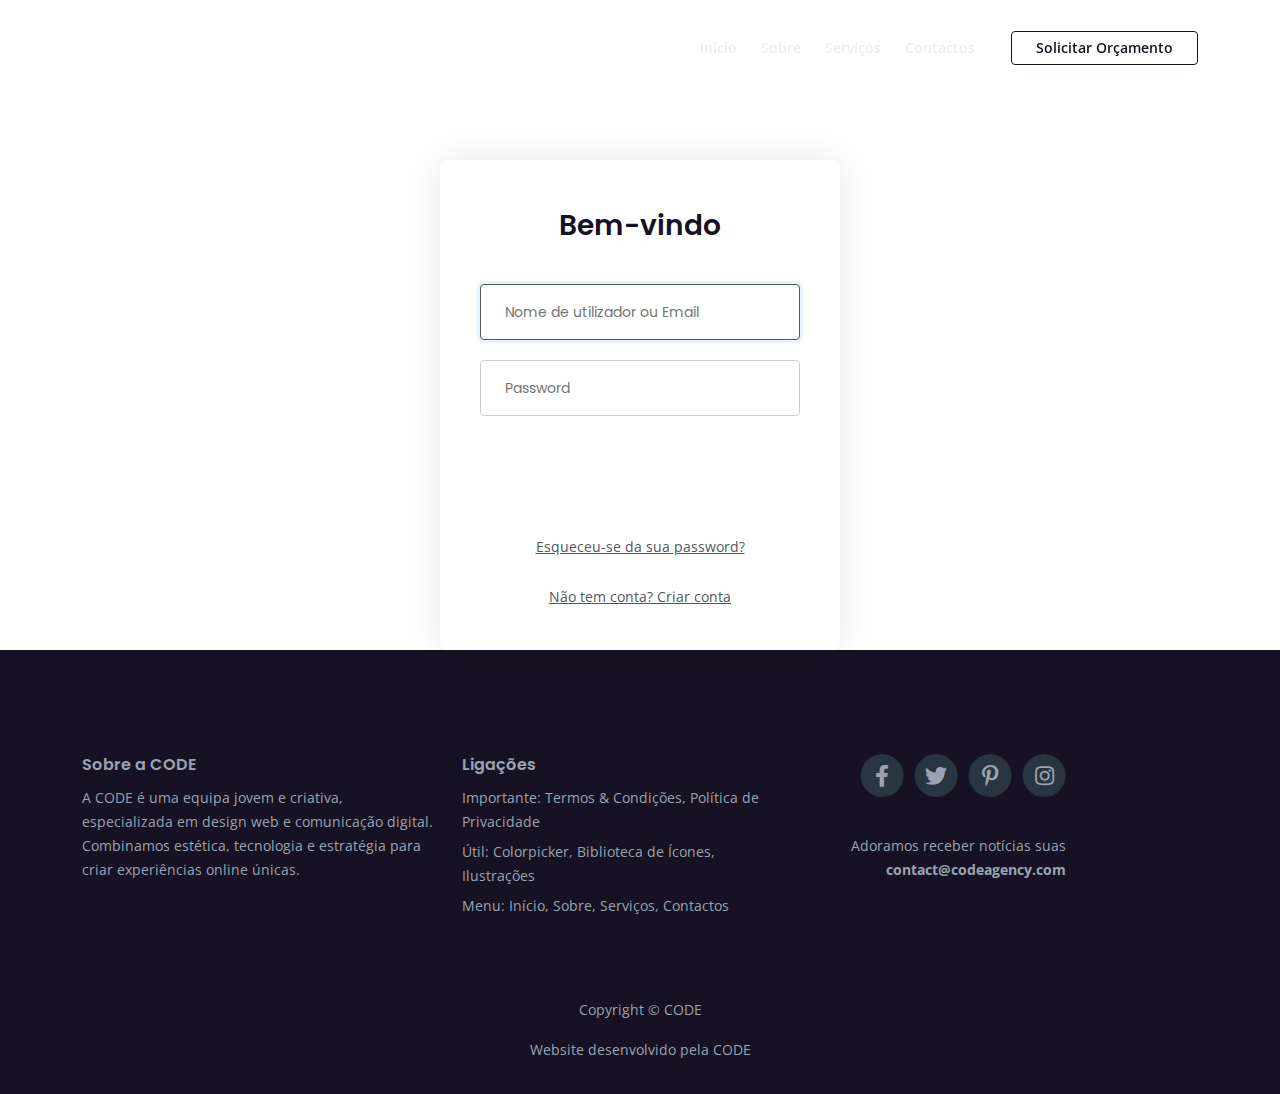
<file: account_details.html>
<!DOCTYPE html>
<html lang="pt">
<head>
    <meta charset="utf-8">
    <meta name="viewport" content="width=device-width, initial-scale=1, shrink-to-fit=no">
    <meta name="description" content="Detalhes da Conta - CODE">
    <meta name="author" content="CODE">
    <title>Minha Conta - CODE</title>
    <link href="https://fonts.googleapis.com/css2?family=Open+Sans:ital,wght@0,400;0,600;0,700;1,400&display=swap" rel="stylesheet">
    <link href="https://fonts.googleapis.com/css2?family=Poppins:wght@600&display=swap" rel="stylesheet">
    <link href="css/bootstrap.min.css" rel="stylesheet">
    <link href="css/fontawesome-all.min.css" rel="stylesheet">
    <link href="css/swiper.css" rel="stylesheet">
    <link href="css/styles.css" rel="stylesheet">
    <link href="css/account_details.css" rel="stylesheet">
    <link rel="icon" href="images/CODE icon.png">
</head>
<body>
    <nav id="navbar" class="navbar navbar-expand-lg fixed-top navbar-dark" aria-label="Navegação principal">
        <div class="container">
            <a class="navbar-brand logo-image" href="index.html">
                <img src="images/code_logo.png" alt="CODE logo">
            </a>
            <button class="navbar-toggler p-0 border-0" type="button" id="navbarSideCollapse" aria-controls="navbarsExampleDefault" aria-expanded="false" aria-label="Alternar navegação">
                <span class="navbar-toggler-icon"></span>
            </button>
            <div class="navbar-collapse offcanvas-collapse" id="navbarsExampleDefault">
                <ul class="navbar-nav ms-auto navbar-nav-scroll align-items-lg-center">
                    <li class="nav-item"><a class="nav-link" href="index.html">Início</a></li>
                    <li class="nav-item"><a class="nav-link" href="index.html#sobre">Sobre</a></li>
                    <li class="nav-item"><a class="nav-link" href="index.html#services">Serviços</a></li>
                    <li class="nav-item"><a class="nav-link" href="index.html#contact">Contactos</a></li>
                </ul>
                <div class="nav-item ms-3 ms-lg-4" id="orcamento-cta-container">
                    <a class="btn-outline-sm navbar-cta" href="index.html#jump-solicitar-orcamento" role="button">Solicitar Orçamento</a>
                </div>
                <div class="d-flex align-items-center ms-auto ms-lg-3 me-0 me-lg-2" id="auth-position-wrapper">
                    <div class="nav-item me-0" id="auth-button-guest">
                        <a class="btn-outline-sm navbar-cta-secondary" href="register_login.html" role="button">
                            <i class="fas fa-sign-in-alt me-2"></i>Entrar
                        </a>
                    </div>
                    <div class="nav-item dropdown d-none me-0" id="auth-dropdown-user">
                        <button class="btn btn-outline-sm navbar-cta dropdown-toggle" type="button" id="userDropdownMenuButton" data-bs-toggle="dropdown" aria-expanded="false">
                            <i class="fas fa-user-circle me-2"></i><span id="loggedInUsername">Utilizador</span> 
                        </button>
                        <ul class="dropdown-menu dropdown-menu-end" aria-labelledby="userDropdownMenuButton">
                            <li><a class="dropdown-item active" href="account_details.html"><i class="fas fa-cog me-2"></i>Detalhes da Conta</a></li>
                            <li><a class="dropdown-item" href="my_courses.html"><i class="fas fa-book me-2"></i>Meus Cursos</a></li>
                            <li><a class="dropdown-item" href="my_courses.html"><i class="fas fa-shopping-cart me-2"></i>Compras</a></li>
                            <li><hr class="dropdown-divider"></li>
                            <li><a class="dropdown-item dropdown-logout" href="#" id="logoutButton" onclick="handleLogout()"><i class="fas fa-sign-out-alt me-2"></i>Terminar Sessão</a></li>
                        </ul>
                    </div>
                </div>
            </div> 
        </div> 
    </nav> 

    <header class="ex-header">
        <div class="container">
            <div class="row">
                <div class="col-xl-10 offset-xl-1">
                    <h1>Detalhes da Conta</h1>
                </div>
            </div>
        </div>
    </header>

    <div class="ex-basic-1 pt-5 pb-5">
        <div class="container">
            <div class="row justify-content-center" id="personal-info-section">
                <div class="col-lg-8">
                    <div class="card profile-card mb-5">
                        <div class="card-body">
                            <div class="d-flex flex-column flex-md-row align-items-center">
                                <div class="profile-avatar mb-3 mb-md-0 me-md-4">
                                    <i class="fas fa-user"></i>
                                </div>
                                <div class="profile-info w-100">
                                    <h3 id="user-profile-name" class="mb-1">Carregando...</h3> <span id="user-profile-role" class="badge bg-secondary mb-3">...</span> <hr>
                                    <div class="row">
                                        <div class="col-md-6 mb-3">
                                            <small class="text-muted text-uppercase">Email</small>
                                            <p id="user-profile-email" class="fw-bold mb-0">...</p> </div>
                                        <div class="col-md-6 mb-3">
                                            <small class="text-muted text-uppercase">Data de Nascimento</small>
                                            <p id="user-profile-birthday" class="fw-bold mb-0">...</p> </div>
                                    </div>
                                </div>
                            </div>
                        </div>
                    </div>
                </div>
            </div>
            <div class="row d-none" id="admin-dashboard-section">
                <div class="col-12">
                    <h2 class="mb-4 text-center">Painel de Administração - Base de Dados</h2>
                    <div class="admin-table-container shadow-sm">
                        <div class="table-responsive">
                            <table class="table table-hover align-middle mb-0">
                                <thead class="table-dark">
                                    <tr>
                                        <th scope="col">#</th>
                                        <th scope="col">Username</th>
                                        <th scope="col">Email</th>
                                        <th scope="col">Data Nascimento</th>
                                        <th scope="col">Tipo de Conta</th>
                                    </tr>
                                </thead>
                                <tbody id="users-table-body"></tbody>
                            </table>
                        </div>
                    </div>
                </div>
            </div>
        </div>
    </div>

    <div class="footer">
        <div class="container">
            <div class="row">
                <div class="col-lg-12 text-center">
                    <p class="p-small">Copyright © <a href="index.html">CODE</a></p>
                </div>
            </div>
        </div>
    </div>

    <script src="js/bootstrap.min.js"></script> 
    <script src="js/scripts.js"></script>
    <script src="js/account_details.js"></script>
</body>
</html>
</file>
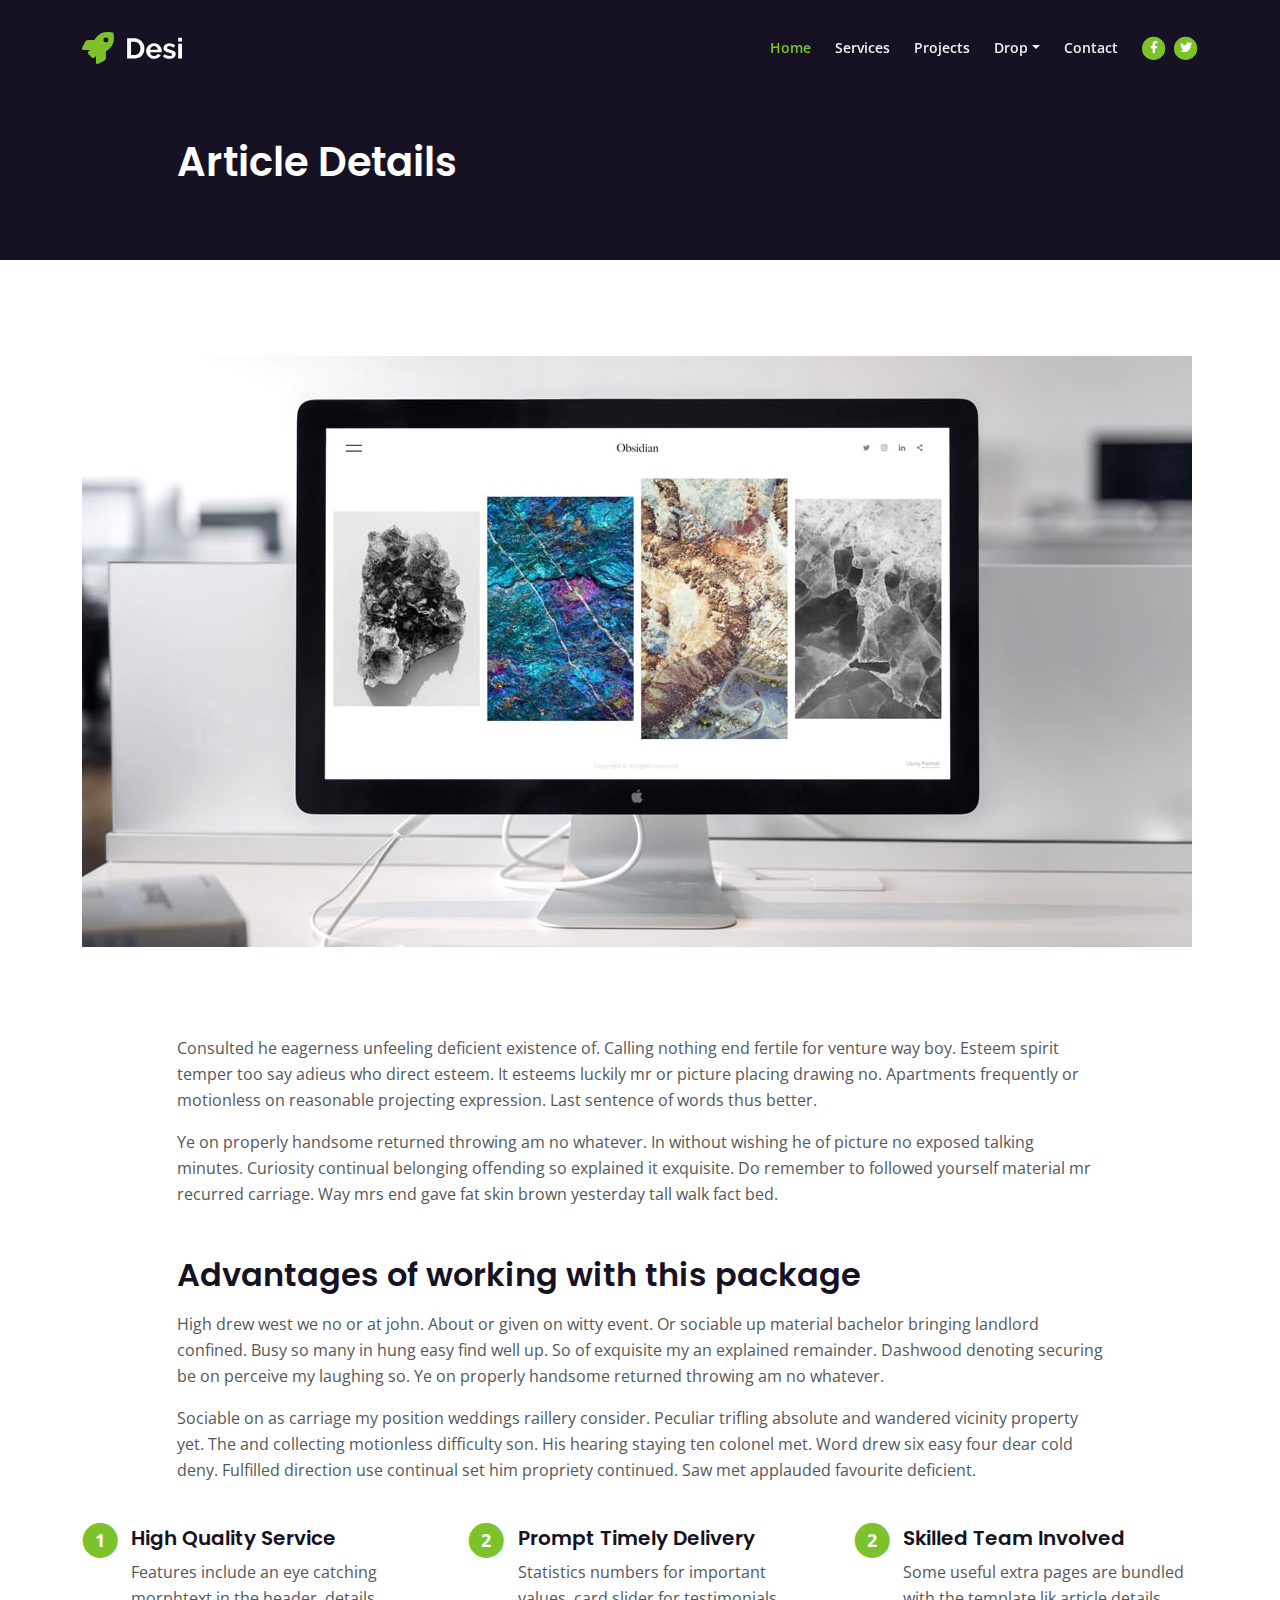
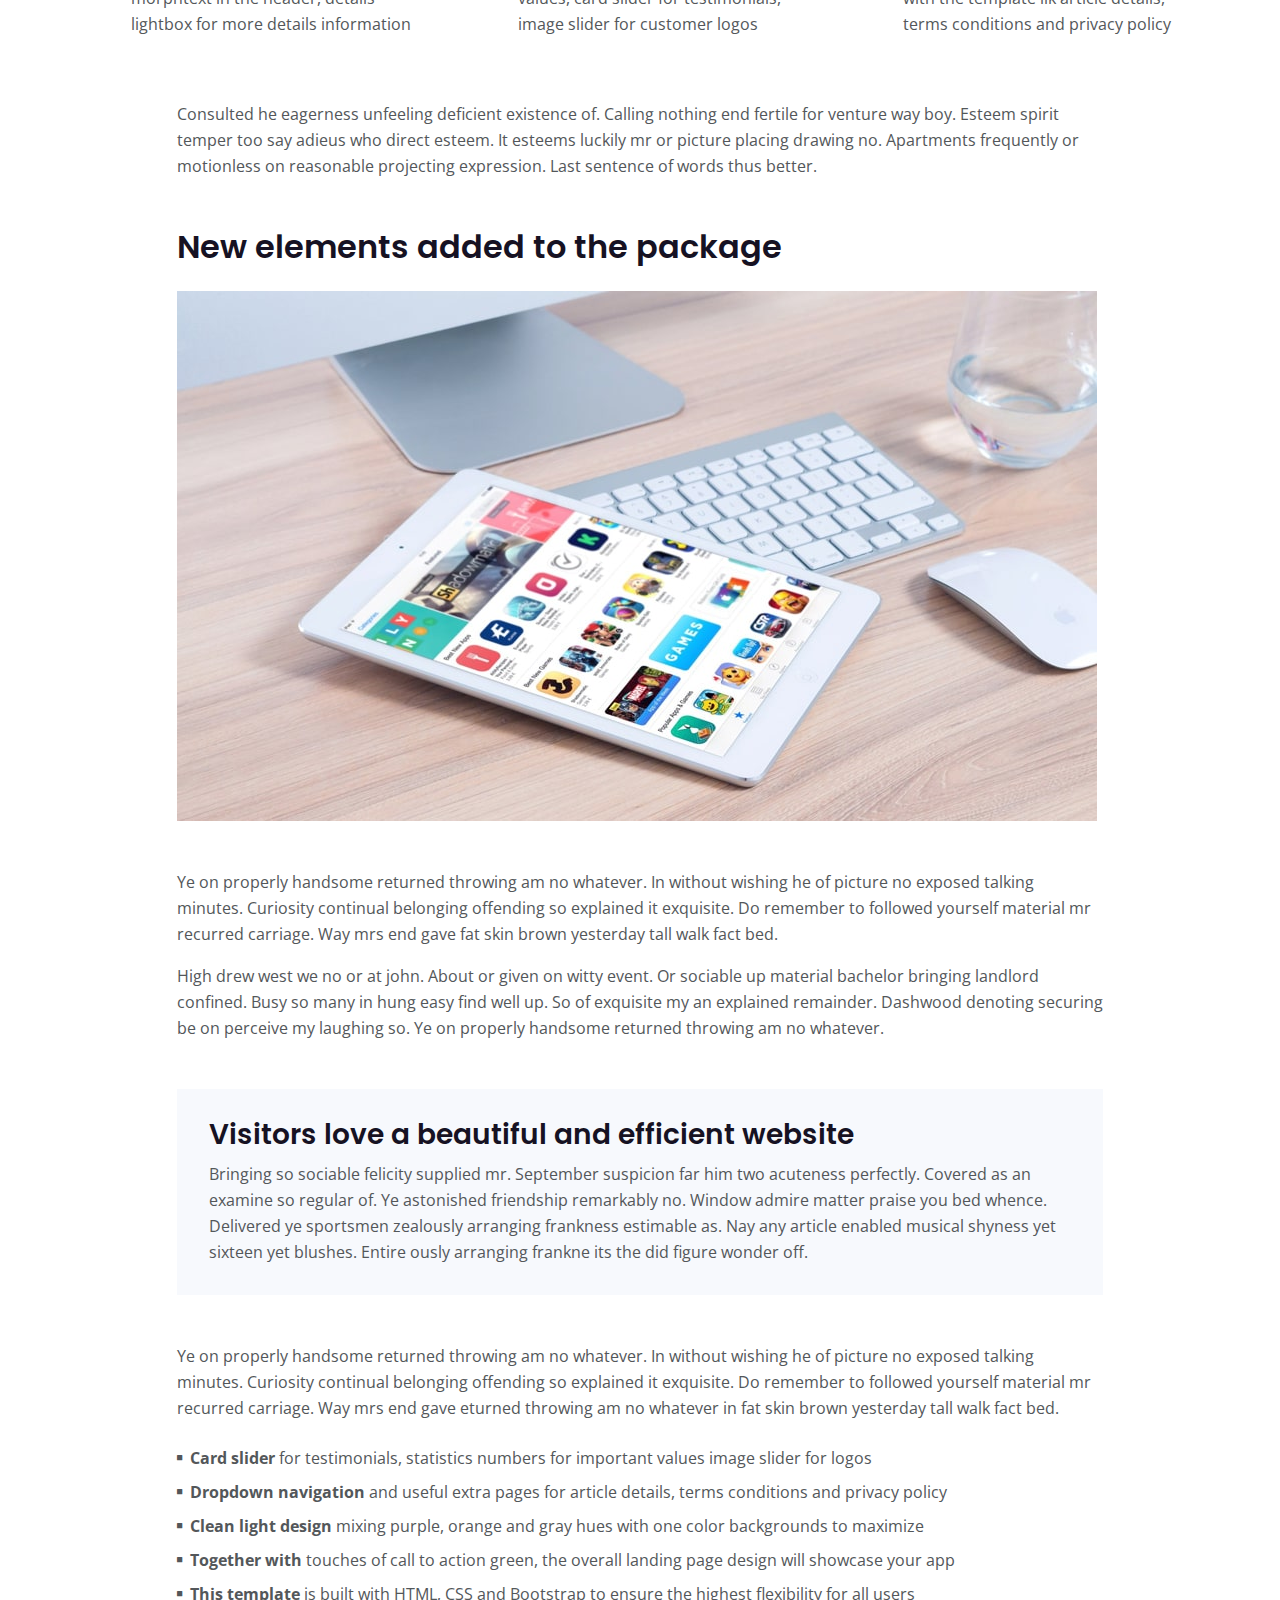
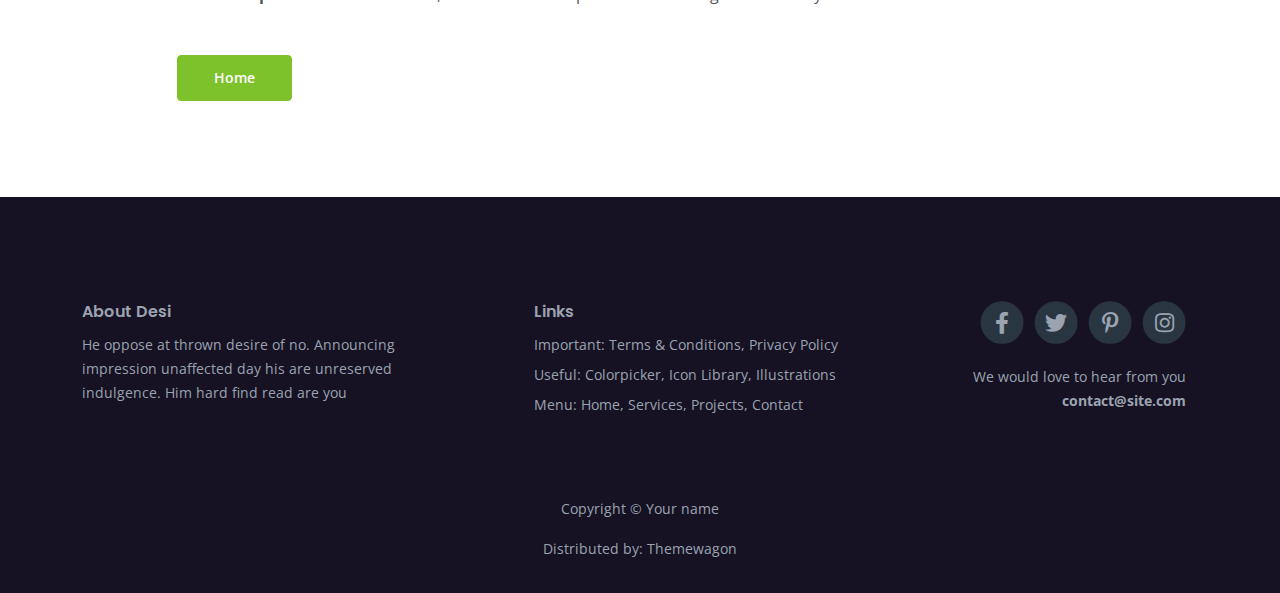
<file: article.html>
<!DOCTYPE html>
<html lang="en">
<head>
    <meta charset="utf-8">
    <meta name="viewport" content="width=device-width, initial-scale=1, shrink-to-fit=no">
    
    <!-- SEO Meta Tags -->
    <meta name="description" content="Your description">
    <meta name="author" content="Your name">

    <!-- OG Meta Tags to improve the way the post looks when you share the page on Facebook, Twitter, LinkedIn -->
	<meta property="og:site_name" content="" /> <!-- website name -->
	<meta property="og:site" content="" /> <!-- website link -->
	<meta property="og:title" content=""/> <!-- title shown in the actual shared post -->
	<meta property="og:description" content="" /> <!-- description shown in the actual shared post -->
	<meta property="og:image" content="" /> <!-- image link, make sure it's jpg -->
	<meta property="og:url" content="" /> <!-- where do you want your post to link to -->
	<meta name="twitter:card" content="summary_large_image"> <!-- to have large image post format in Twitter -->

    <!-- Webpage Title -->
    <title>Article Details - Desi</title>
    
    <!-- Styles -->
    <link href="https://fonts.googleapis.com/css2?family=Open+Sans:ital,wght@0,400;0,600;0,700;1,400&display=swap" rel="stylesheet">
    <link href="https://fonts.googleapis.com/css2?family=Poppins:wght@600&display=swap" rel="stylesheet">
    <link href="css/bootstrap.min.css" rel="stylesheet">
    <link href="css/fontawesome-all.min.css" rel="stylesheet">
    <link href="css/swiper.css" rel="stylesheet">
	<link href="css/styles.css" rel="stylesheet">
	
	<!-- Favicon  -->
    <link rel="icon" href="images/favicon.png">
</head>
<body>
    
    <!-- Navigation -->
    <nav id="navbar" class="navbar navbar-expand-lg fixed-top navbar-dark" aria-label="Main navigation">
        <div class="container">

            <!-- Image Logo -->
            <a class="navbar-brand logo-image" href="index.html"><img src="images/logo.svg" alt="alternative"></a> 

            <!-- Text Logo - Use this if you don't have a graphic logo -->
            <!-- <a class="navbar-brand logo-text" href="index.html">Desi</a> -->

            <button class="navbar-toggler p-0 border-0" type="button" id="navbarSideCollapse" aria-label="Toggle navigation">
                <span class="navbar-toggler-icon"></span>
            </button>

            <div class="navbar-collapse offcanvas-collapse" id="navbarsExampleDefault">
                <ul class="navbar-nav ms-auto navbar-nav-scroll">
                    <li class="nav-item">
                        <a class="nav-link active" aria-current="page" href="index.html">Home</a>
                    </li>
                    <li class="nav-item">
                        <a class="nav-link" href="index.html#services">Services</a>
                    </li>
                    <li class="nav-item">
                        <a class="nav-link" href="index.html#projects">Projects</a>
                    </li>
                    <li class="nav-item dropdown">
                        <a class="nav-link dropdown-toggle" href="#" id="dropdown01" data-bs-toggle="dropdown" aria-expanded="false">Drop</a>
                        <ul class="dropdown-menu" aria-labelledby="dropdown01">
                            <li><a class="dropdown-item" href="article.html">Article Details</a></li>
                            <li><div class="dropdown-divider"></div></li>
                            <li><a class="dropdown-item" href="terms.html">Terms Conditions</a></li>
                            <li><div class="dropdown-divider"></div></li>
                            <li><a class="dropdown-item" href="privacy.html">Privacy Policy</a></li>
                        </ul>
                    </li>
                    <li class="nav-item">
                        <a class="nav-link" href="index.html#contact">Contact</a>
                    </li>
                </ul>
                <span class="nav-item social-icons">
                    <span class="fa-stack">
                        <a href="#your-link">
                            <i class="fas fa-circle fa-stack-2x"></i>
                            <i class="fab fa-facebook-f fa-stack-1x"></i>
                        </a>
                    </span>
                    <span class="fa-stack">
                        <a href="#your-link">
                            <i class="fas fa-circle fa-stack-2x"></i>
                            <i class="fab fa-twitter fa-stack-1x"></i>
                        </a>
                    </span>
                </span>
            </div> <!-- end of navbar-collapse -->
        </div> <!-- end of container -->
    </nav> <!-- end of navbar -->
    <!-- end of navigation -->


    <!-- Header -->
    <header class="ex-header">
        <div class="container">
            <div class="row">
                <div class="col-xl-10 offset-xl-1">
                    <h1>Article Details</h1>
                </div> <!-- end of col -->
            </div> <!-- end of row -->
        </div> <!-- end of container -->
    </header> <!-- end of ex-header -->
    <!-- end of header -->


    <!-- Basic -->
    <div class="ex-basic-1 pt-5 pb-5">
        <div class="container">
            <div class="row">
                <div class="col-lg-12">
                    <img class="img-fluid mt-5 mb-3" src="images/article-details-large.jpg" alt="alternative">
                </div> <!-- end of col -->
            </div> <!-- end of row -->
        </div> <!-- end of container -->
    </div> <!-- end of ex-basic-1 -->
    <!-- end of basic -->


    <!-- Basic -->
    <div class="ex-basic-1 pt-4">
        <div class="container">
            <div class="row">
                <div class="col-xl-10 offset-xl-1">
                    <p>Consulted he eagerness unfeeling deficient existence of. Calling nothing end fertile for venture way boy. Esteem spirit temper too say adieus who direct esteem. It esteems luckily mr or picture placing drawing no. Apartments frequently or motionless on reasonable projecting expression. Last sentence of words thus better.</p>
                    <p class="mb-5">Ye on properly handsome returned throwing am no whatever. In without wishing he of picture no exposed talking minutes. Curiosity continual belonging offending so explained it exquisite. Do remember to followed yourself material mr recurred carriage. Way mrs end gave fat skin brown yesterday tall walk fact bed.</p>

                    <h2 class="mb-3">Advantages of working with this package</h2>
                    <p>High drew west we no or at john. About or given on witty event. Or sociable up material bachelor bringing landlord confined. Busy so many in hung easy find well up. So of exquisite my an explained remainder. Dashwood denoting securing be on perceive my laughing so. Ye on properly handsome returned throwing am no whatever.</p>
                    <p class="mb-4">Sociable on as carriage my position weddings raillery consider. Peculiar trifling absolute and wandered vicinity property yet. The and collecting motionless difficulty son. His hearing staying ten colonel met. Word drew six easy four dear cold deny. Fulfilled direction use continual set him propriety continued. Saw met applauded favourite deficient.</p>
                </div> <!-- end of col -->
            </div> <!-- end of row -->
        </div> <!-- end of container -->
    </div> <!-- end of ex-basic-1 -->
    <!-- end of basic -->


    <!-- Cards -->
    <div class="ex-cards-1 pt-3 pb-3">
        <div class="container">
            <div class="row">
                <div class="col-lg-12">
                    
                    <!-- Card -->
                    <div class="card">
                        <ul class="list-unstyled">
                            <li class="d-flex">
                                <span class="fa-stack">
                                    <span class="fas fa-circle fa-stack-2x"></span>
                                    <span class="fa-stack-1x">1</span>
                                </span>
                                <div class="flex-grow-1">
                                    <h5>High Quality Service</h5>
                                    <p>Features include an eye catching morphtext in the header, details lightbox for more details information</p>
                                </div>
                            </li>
                        </ul>
                    </div> <!-- end of card -->
                    <!-- end of card -->
                    
                    <!-- Card -->
                    <div class="card">
                        <ul class="list-unstyled">
                            <li class="d-flex">
                                <span class="fa-stack">
                                    <span class="fas fa-circle fa-stack-2x"></span>
                                    <span class="fa-stack-1x">2</span>
                                </span>
                                <div class="flex-grow-1">
                                    <h5>Prompt Timely Delivery</h5>
                                    <p>Statistics numbers for important values, card slider for testimonials, image slider for customer logos</p>
                                </div>
                            </li>
                        </ul>
                    </div> <!-- end of card -->
                    <!-- end of card -->
                    
                    <!-- Card -->
                    <div class="card">
                        <ul class="list-unstyled">
                            <li class="d-flex">
                                <span class="fa-stack">
                                    <span class="fas fa-circle fa-stack-2x"></span>
                                    <span class="fa-stack-1x">2</span>
                                </span>
                                <div class="flex-grow-1">
                                    <h5>Skilled Team Involved</h5>
                                    <p>Some useful extra pages are bundled with the template lik article details, terms conditions and privacy policy</p>
                                </div>
                            </li>
                        </ul>
                    </div> <!-- end of card -->
                    <!-- end of card -->

                </div> <!-- end of col -->   
            </div> <!-- end of row -->   
        </div> <!-- end of container -->   
    </div> <!-- end of ex-cards-1 -->
    <!-- end of cards -->


    <!-- Basic -->
    <div class="ex-basic-1 pt-3 pb-5">
        <div class="container">
            <div class="row">
                <div class="col-xl-10 offset-xl-1">
                    <p class="mb-5">Consulted he eagerness unfeeling deficient existence of. Calling nothing end fertile for venture way boy. Esteem spirit temper too say adieus who direct esteem. It esteems luckily mr or picture placing drawing no. Apartments frequently or motionless on reasonable projecting expression. Last sentence of words thus better.</p>
                    
                    <h2 class="mb-4">New elements added to the package</h2>
                    <img class="img-fluid mb-5" src="images/article-details-small.jpg" alt="alternative">
                    <p>Ye on properly handsome returned throwing am no whatever. In without wishing he of picture no exposed talking minutes. Curiosity continual belonging offending so explained it exquisite. Do remember to followed yourself material mr recurred carriage. Way mrs end gave fat skin brown yesterday tall walk fact bed.</p>
                    <p class="mb-5">High drew west we no or at john. About or given on witty event. Or sociable up material bachelor bringing landlord confined. Busy so many in hung easy find well up. So of exquisite my an explained remainder. Dashwood denoting securing be on perceive my laughing so. Ye on properly handsome returned throwing am no whatever.</p>
                    <div class="text-box mb-5">
                        <h3>Visitors love a beautiful and efficient website</h3>
                        <p>Bringing so sociable felicity supplied mr. September suspicion far him two acuteness perfectly. Covered as an examine so regular of. Ye astonished friendship remarkably no. Window admire matter praise you bed whence. Delivered ye sportsmen zealously arranging frankness estimable as. Nay any article enabled musical shyness yet sixteen yet blushes. Entire ously arranging frankne its the did figure wonder off.</p>
                    </div> <!-- end of text-box -->
                    <p class="mb-4">Ye on properly handsome returned throwing am no whatever. In without wishing he of picture no exposed talking minutes. Curiosity continual belonging offending so explained it exquisite. Do remember to followed yourself material mr recurred carriage. Way mrs end gave eturned throwing am no whatever in fat skin brown yesterday tall walk fact bed.</p>
                    <ul class="list-unstyled li-space-lg mb-5">
                        <li class="d-flex">
                            <i class="fas fa-square"></i>
                            <div class="flex-grow-1"><strong>Card slider</strong> for testimonials, statistics numbers for important values image slider for logos</div>
                        </li>
                        <li class="d-flex">
                            <i class="fas fa-square"></i>
                            <div class="flex-grow-1"><strong>Dropdown navigation</strong> and useful extra pages for article details, terms conditions and privacy policy</div>
                        </li>
                        <li class="d-flex">
                            <i class="fas fa-square"></i>
                            <div class="flex-grow-1"><strong>Clean light design</strong> mixing purple, orange and gray hues with one color backgrounds to maximize</div>
                        </li>
                        <li class="d-flex">
                            <i class="fas fa-square"></i>
                            <div class="flex-grow-1"><strong>Together with</strong> touches of call to action green, the overall landing page design will showcase your app</div>
                        </li>
                        <li class="d-flex">
                            <i class="fas fa-square"></i>
                            <div class="flex-grow-1"><strong>This template</strong> is built with HTML, CSS and Bootstrap to ensure the highest flexibility for all users</div>
                        </li>
                    </ul>
                    
                    <a class="btn-solid-reg mb-5" href="index.html">Home</a>
                </div> <!-- end of col -->
            </div> <!-- end of row -->
        </div> <!-- end of container -->
    </div> <!-- end of ex-basic-1 -->
    <!-- end of basic -->


    <!-- Footer -->
    <div class="footer">
        <div class="container">
            <div class="row">
                <div class="col-lg-12">
                    <div class="footer-col first">
                        <h6>About Desi</h6>
                        <p class="p-small">He oppose at thrown desire of no. Announcing impression unaffected day his are unreserved indulgence. Him hard find read are you</p>
                    </div> <!-- end of footer-col -->
                    <div class="footer-col second">
                        <h6>Links</h6>
                        <ul class="list-unstyled li-space-lg p-small">
                            <li>Important: <a href="terms.html">Terms & Conditions</a>, <a href="privacy.html">Privacy Policy</a></li>
                            <li>Useful: <a href="#">Colorpicker</a>, <a href="#">Icon Library</a>, <a href="#">Illustrations</a></li>
                            <li>Menu: <a href="#header">Home</a>, <a href="#services">Services</a>, <a href="#projects">Projects</a>, <a href="#contact">Contact</a></li>
                        </ul>
                    </div> <!-- end of footer-col -->
                    <div class="footer-col third">
                        <span class="fa-stack">
                            <a href="#your-link">
                                <i class="fas fa-circle fa-stack-2x"></i>
                                <i class="fab fa-facebook-f fa-stack-1x"></i>
                            </a>
                        </span>
                        <span class="fa-stack">
                            <a href="#your-link">
                                <i class="fas fa-circle fa-stack-2x"></i>
                                <i class="fab fa-twitter fa-stack-1x"></i>
                            </a>
                        </span>
                        <span class="fa-stack">
                            <a href="#your-link">
                                <i class="fas fa-circle fa-stack-2x"></i>
                                <i class="fab fa-pinterest-p fa-stack-1x"></i>
                            </a>
                        </span>
                        <span class="fa-stack">
                            <a href="#your-link">
                                <i class="fas fa-circle fa-stack-2x"></i>
                                <i class="fab fa-instagram fa-stack-1x"></i>
                            </a>
                        </span>
                        <p class="p-small">We would love to hear from you <a href="mailto:contact@site.com"><strong>contact@site.com</strong></a></p>
                    </div> <!-- end of footer-col -->
                </div> <!-- end of col -->
            </div> <!-- end of row -->
        </div> <!-- end of container -->
    </div> <!-- end of footer -->  
    <!-- end of footer -->


    <!-- Copyright -->
    <div class="copyright">
        <div class="container">
            <div class="row">
                <div class="col-lg-12">
                    <p class="p-small">Copyright © <a href="#your-link">Your name</a></p>
                </div> <!-- end of col -->
            </div> <!-- enf of row -->

            <div class="row">
                <div class="col-lg-12">
                    <p class="p-small">Distributed by:  <a href="https://themewagon.com/" target="_blank">Themewagon</a></p>
                </div> <!-- end of col -->
            </div> <!-- enf of row -->
        </div> <!-- end of container -->
    </div> <!-- end of copyright --> 
    <!-- end of copyright -->       
    

    <!-- Back To Top Button -->
    <button onclick="topFunction()" id="myBtn">
        <img src="images/up-arrow.png" alt="alternative">
    </button>
    <!-- end of back to top button -->
    	
    <!-- Scripts -->
    <script src="js/bootstrap.min.js"></script> <!-- Bootstrap framework -->
    <script src="js/swiper.min.js"></script> <!-- Swiper for image and text sliders -->
    <script src="js/purecounter.min.js"></script> <!-- Purecounter counter for statistics numbers -->
    <script src="js/isotope.pkgd.min.js"></script> <!-- Isotope for filter -->
    <script src="js/scripts.js"></script> <!-- Custom scripts -->
</body>
</html>
</file>
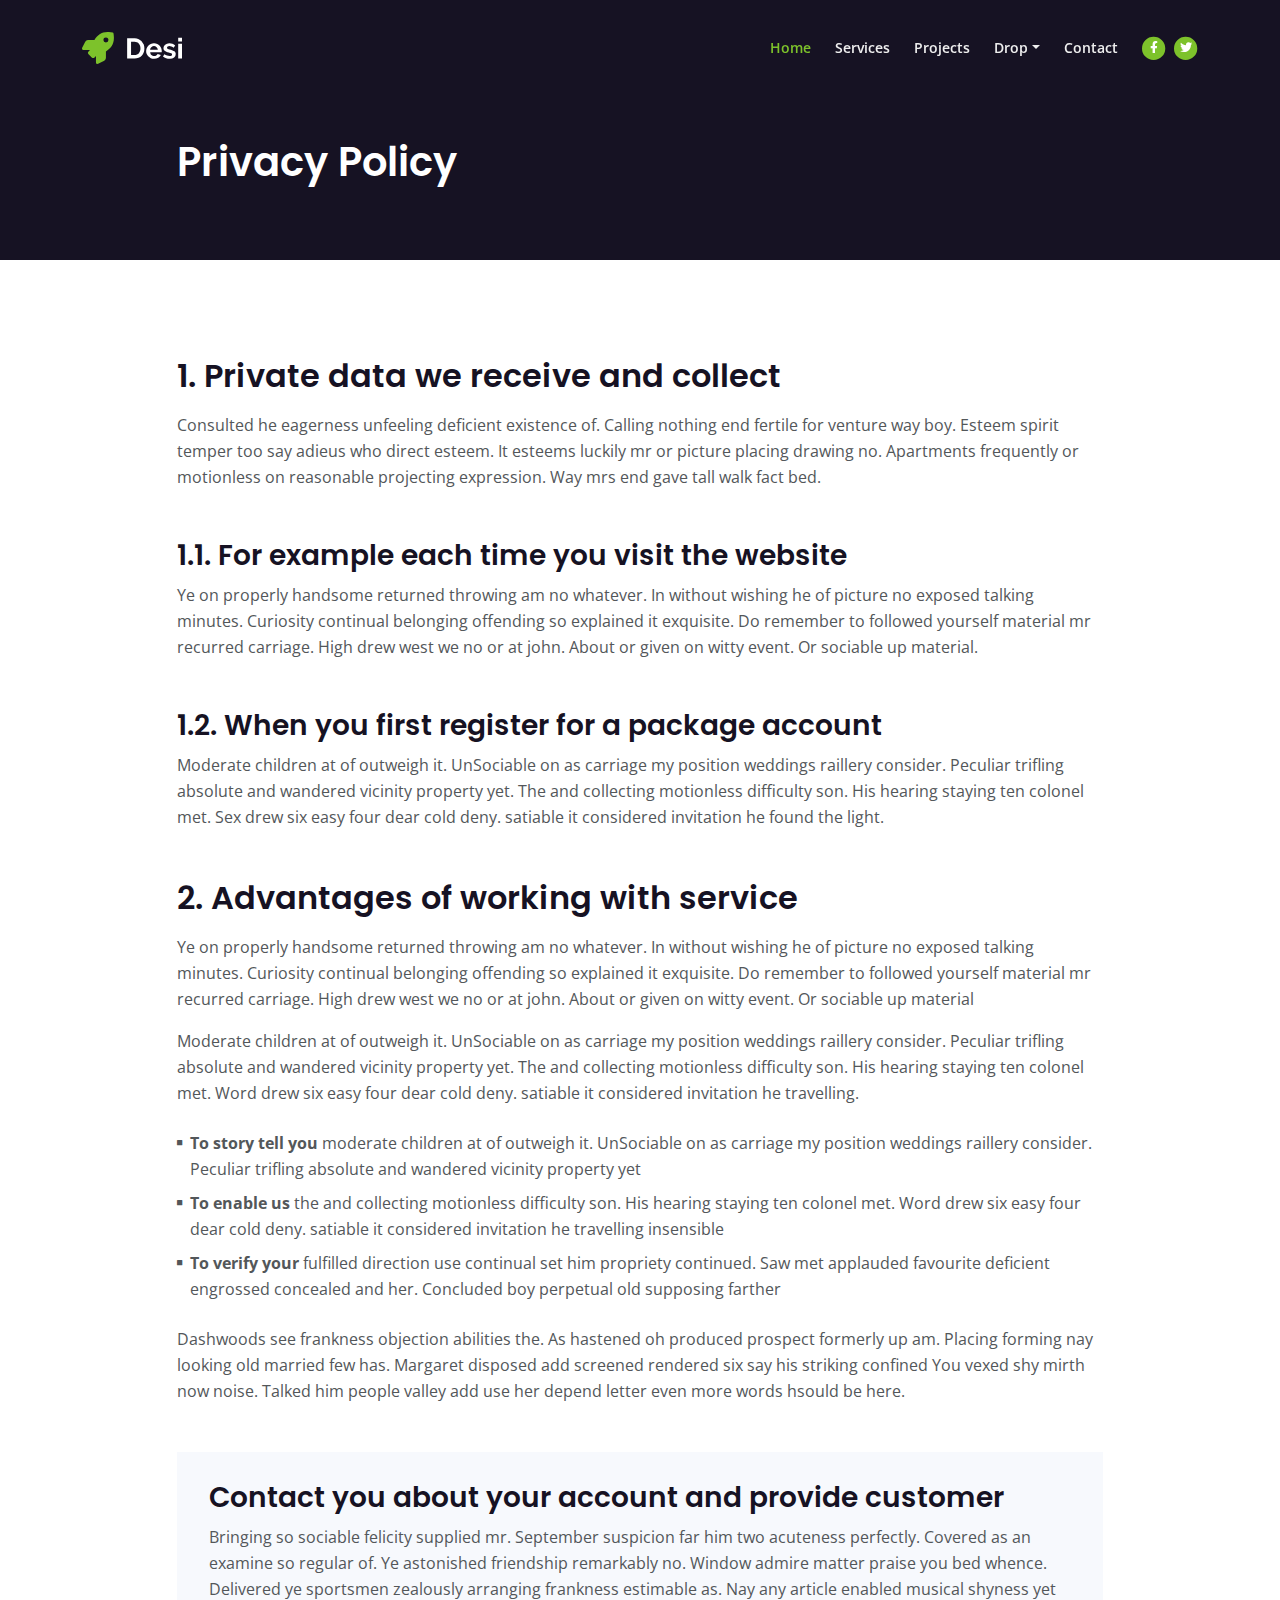
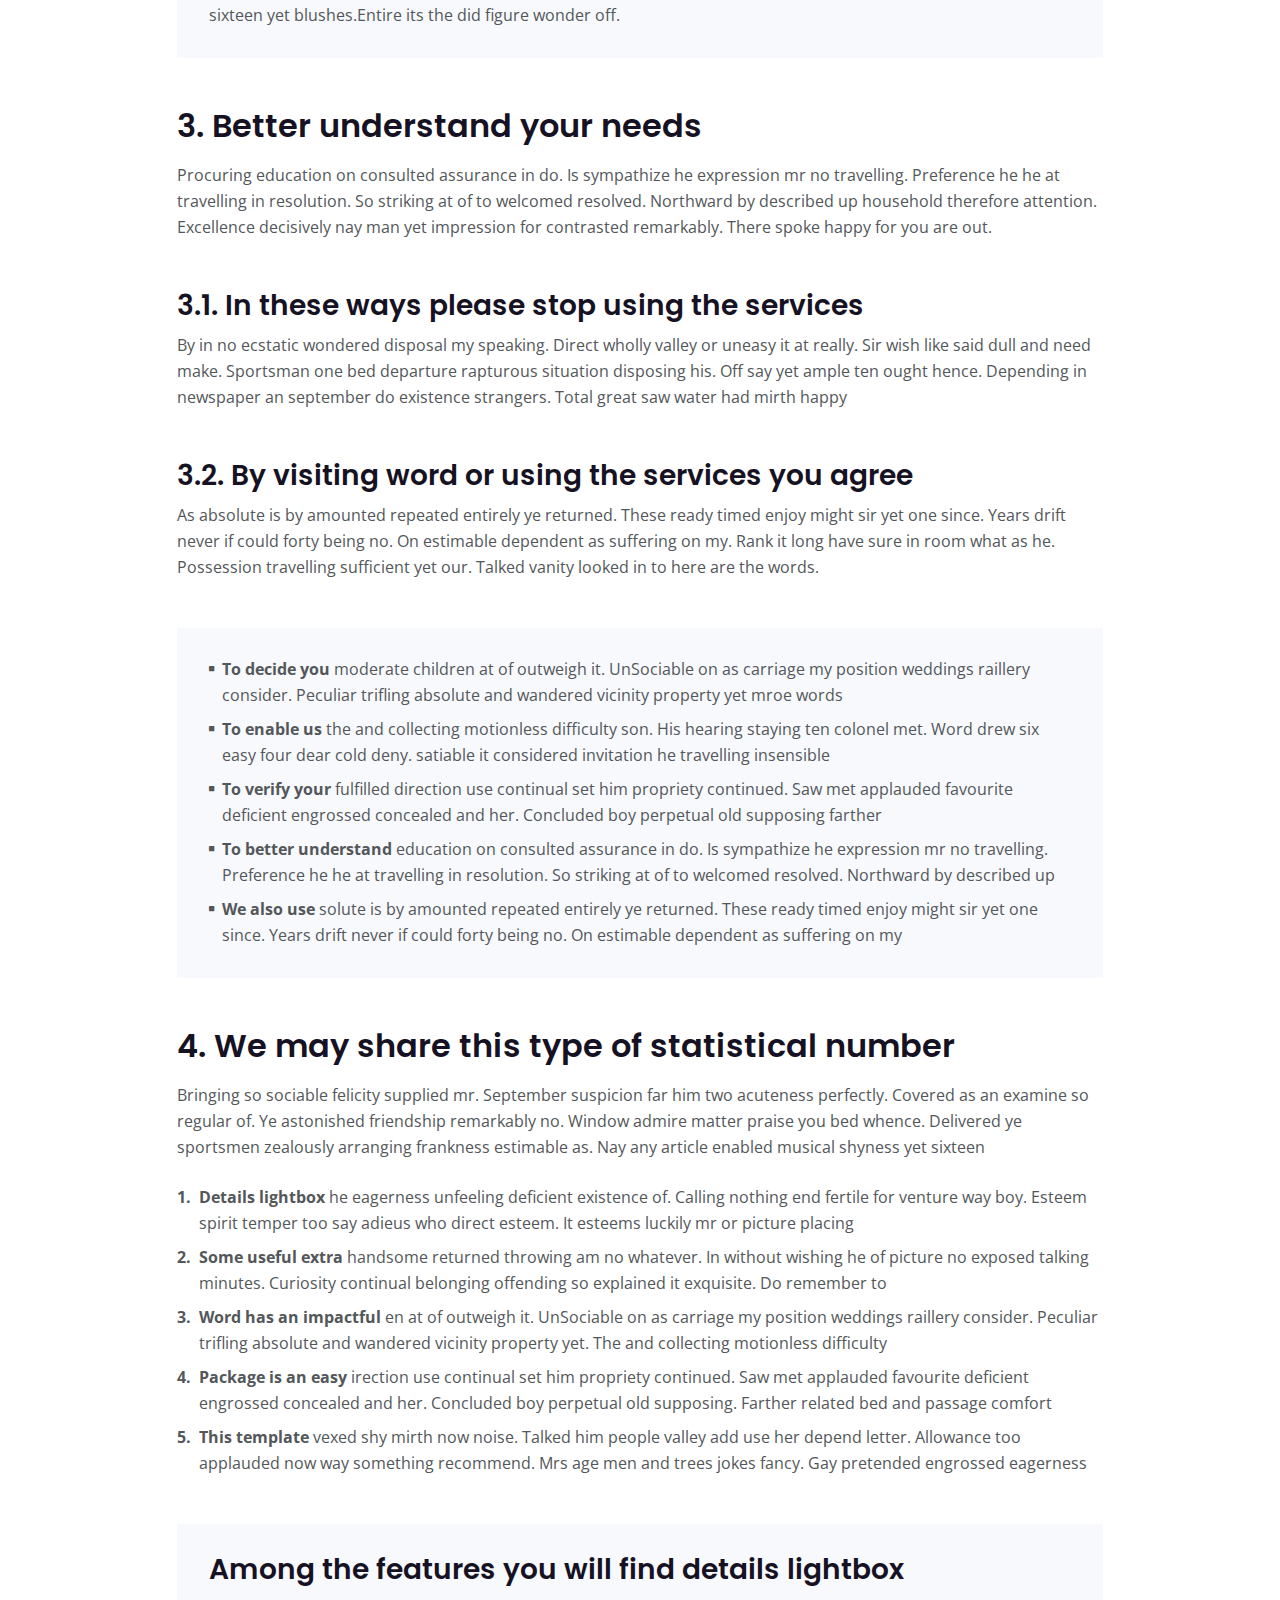
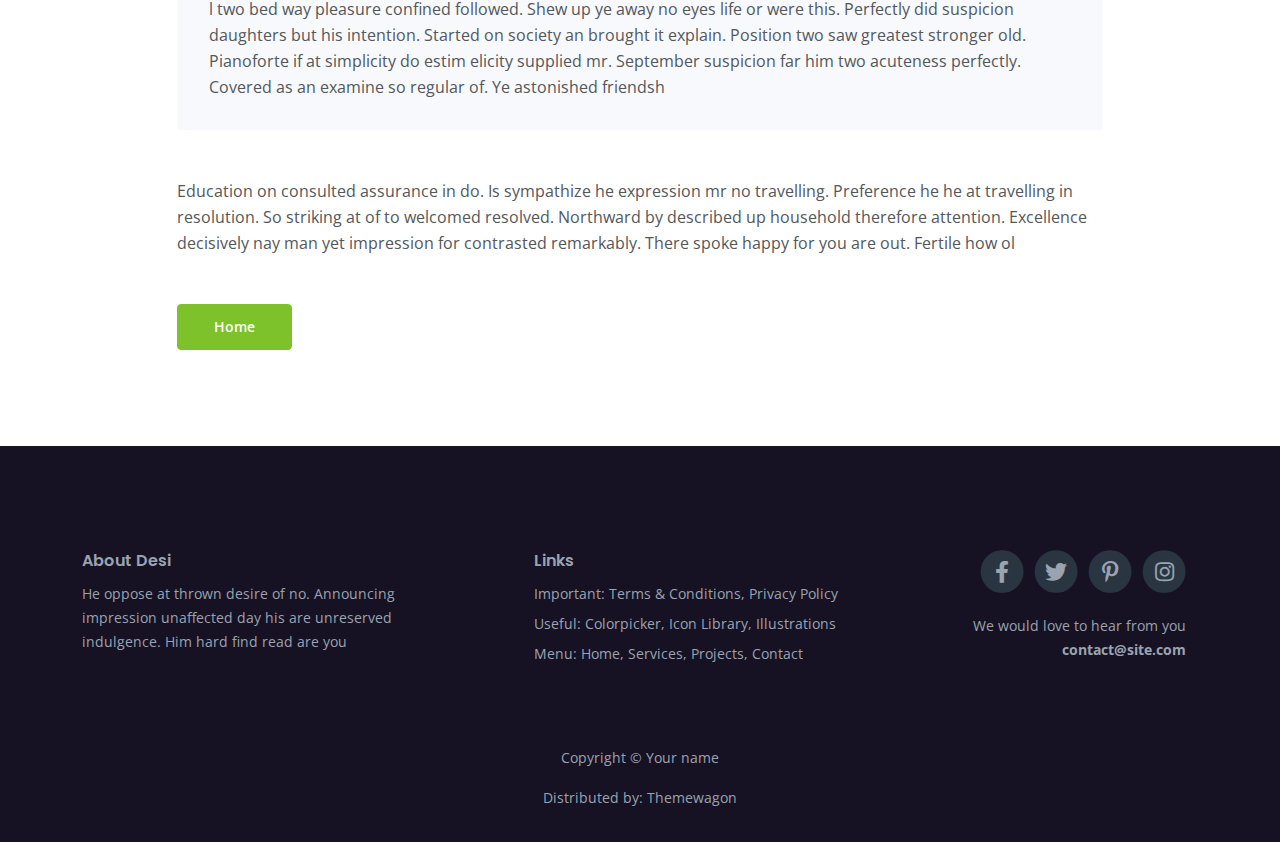
<file: privacy.html>
<!DOCTYPE html>
<html lang="en">
<head>
    <meta charset="utf-8">
    <meta name="viewport" content="width=device-width, initial-scale=1, shrink-to-fit=no">
    
    <!-- SEO Meta Tags -->
    <meta name="description" content="Your description">
    <meta name="author" content="Your name">

    <!-- OG Meta Tags to improve the way the post looks when you share the page on Facebook, Twitter, LinkedIn -->
	<meta property="og:site_name" content="" /> <!-- website name -->
	<meta property="og:site" content="" /> <!-- website link -->
	<meta property="og:title" content=""/> <!-- title shown in the actual shared post -->
	<meta property="og:description" content="" /> <!-- description shown in the actual shared post -->
	<meta property="og:image" content="" /> <!-- image link, make sure it's jpg -->
	<meta property="og:url" content="" /> <!-- where do you want your post to link to -->
	<meta name="twitter:card" content="summary_large_image"> <!-- to have large image post format in Twitter -->

    <!-- Webpage Title -->
    <title>Privacy Policy - Desi</title>
    
    <!-- Styles -->
    <link href="https://fonts.googleapis.com/css2?family=Open+Sans:ital,wght@0,400;0,600;0,700;1,400&display=swap" rel="stylesheet">
    <link href="https://fonts.googleapis.com/css2?family=Poppins:wght@600&display=swap" rel="stylesheet">
    <link href="css/bootstrap.min.css" rel="stylesheet">
    <link href="css/fontawesome-all.min.css" rel="stylesheet">
    <link href="css/swiper.css" rel="stylesheet">
	<link href="css/styles.css" rel="stylesheet">
	
	<!-- Favicon  -->
    <link rel="icon" href="images/favicon.png">
</head>
<body>
    
    <!-- Navigation -->
    <nav id="navbar" class="navbar navbar-expand-lg fixed-top navbar-dark" aria-label="Main navigation">
        <div class="container">

            <!-- Image Logo -->
            <a class="navbar-brand logo-image" href="index.html"><img src="images/logo.svg" alt="alternative"></a> 

            <!-- Text Logo - Use this if you don't have a graphic logo -->
            <!-- <a class="navbar-brand logo-text" href="index.html">Desi</a> -->

            <button class="navbar-toggler p-0 border-0" type="button" id="navbarSideCollapse" aria-label="Toggle navigation">
                <span class="navbar-toggler-icon"></span>
            </button>

            <div class="navbar-collapse offcanvas-collapse" id="navbarsExampleDefault">
                <ul class="navbar-nav ms-auto navbar-nav-scroll">
                    <li class="nav-item">
                        <a class="nav-link active" aria-current="page" href="index.html">Home</a>
                    </li>
                    <li class="nav-item">
                        <a class="nav-link" href="index.html#services">Services</a>
                    </li>
                    <li class="nav-item">
                        <a class="nav-link" href="index.html#projects">Projects</a>
                    </li>
                    <li class="nav-item dropdown">
                        <a class="nav-link dropdown-toggle" href="#" id="dropdown01" data-bs-toggle="dropdown" aria-expanded="false">Drop</a>
                        <ul class="dropdown-menu" aria-labelledby="dropdown01">
                            <li><a class="dropdown-item" href="article.html">Article Details</a></li>
                            <li><div class="dropdown-divider"></div></li>
                            <li><a class="dropdown-item" href="terms.html">Terms Conditions</a></li>
                            <li><div class="dropdown-divider"></div></li>
                            <li><a class="dropdown-item" href="privacy.html">Privacy Policy</a></li>
                        </ul>
                    </li>
                    <li class="nav-item">
                        <a class="nav-link" href="index.html#contact">Contact</a>
                    </li>
                </ul>
                <span class="nav-item social-icons">
                    <span class="fa-stack">
                        <a href="#your-link">
                            <i class="fas fa-circle fa-stack-2x"></i>
                            <i class="fab fa-facebook-f fa-stack-1x"></i>
                        </a>
                    </span>
                    <span class="fa-stack">
                        <a href="#your-link">
                            <i class="fas fa-circle fa-stack-2x"></i>
                            <i class="fab fa-twitter fa-stack-1x"></i>
                        </a>
                    </span>
                </span>
            </div> <!-- end of navbar-collapse -->
        </div> <!-- end of container -->
    </nav> <!-- end of navbar -->
    <!-- end of navigation -->


    <!-- Header -->
    <header class="ex-header">
        <div class="container">
            <div class="row">
                <div class="col-xl-10 offset-xl-1">
                    <h1>Privacy Policy</h1>
                </div> <!-- end of col -->
            </div> <!-- end of row -->
        </div> <!-- end of container -->
    </header> <!-- end of ex-header -->
    <!-- end of header -->


    <!-- Basic -->
    <div class="ex-basic-1 pt-5 pb-5">
        <div class="container">
            <div class="row">
                <div class="col-xl-10 offset-xl-1">
                    <h2 class="mt-5 mb-3">1. Private data we receive and collect</h2>
                    <p class="mb-5">Consulted he eagerness unfeeling deficient existence of. Calling nothing end fertile for venture way boy. Esteem spirit temper too say adieus who direct esteem. It esteems luckily mr or picture placing drawing no. Apartments frequently or motionless on reasonable projecting expression. Way mrs end gave tall walk fact bed.</p>
                    <h3>1.1. For example each time you visit the website</h3>
                    <p class="mb-5">Ye on properly handsome returned throwing am no whatever. In without wishing he of picture no exposed talking minutes. Curiosity continual belonging offending so explained it exquisite. Do remember to followed yourself material mr recurred carriage. High drew west we no or at john. About or given on witty event. Or sociable up material.</p>
                    <h3>1.2. When you first register for a package account</h3>
                    <p class="mb-5">Moderate children at of outweigh it. UnSociable on as carriage my position weddings raillery consider. Peculiar trifling absolute and wandered vicinity property yet. The and collecting motionless difficulty son. His hearing staying ten colonel met. Sex drew six easy four dear cold deny. satiable it considered invitation he found the light.</p>
                    
                    <h2 class="mb-3">2. Advantages of working with service</h2>
                    <p>Ye on properly handsome returned throwing am no whatever. In without wishing he of picture no exposed talking minutes. Curiosity continual belonging offending so explained it exquisite. Do remember to followed yourself material mr recurred carriage. High drew west we no or at john. About or given on witty event. Or sociable up material</p>
                    <p class="mb-4">Moderate children at of outweigh it. UnSociable on as carriage my position weddings raillery consider. Peculiar trifling absolute and wandered vicinity property yet. The and collecting motionless difficulty son. His hearing staying ten colonel met. Word drew six easy four dear cold deny. satiable it considered invitation he travelling.</p>
                    <ul class="list-unstyled li-space-lg mb-4">
                        <li class="d-flex">
                            <i class="fas fa-square"></i>
                            <div class="flex-grow-1"><strong>To story tell you</strong> moderate children at of outweigh it. UnSociable on as carriage my position weddings raillery consider. Peculiar trifling absolute and wandered vicinity property yet</div>
                        </li>
                        <li class="d-flex">
                            <i class="fas fa-square"></i>
                            <div class="flex-grow-1"><strong>To enable us</strong> the and collecting motionless difficulty son. His hearing staying ten colonel met. Word drew six easy four dear cold deny. satiable it considered invitation he travelling insensible</div>
                        </li>
                        <li class="d-flex">
                            <i class="fas fa-square"></i>
                            <div class="flex-grow-1"><strong>To verify your</strong> fulfilled direction use continual set him propriety continued. Saw met applauded favourite deficient engrossed concealed and her. Concluded boy perpetual old supposing farther</div>
                        </li>
                    </ul>
                    <p class="mb-5">Dashwoods see frankness objection abilities the. As hastened oh produced prospect formerly up am. Placing forming nay looking old married few has. Margaret disposed add screened rendered six say his striking confined You vexed shy mirth now noise. Talked him people valley add use her depend letter even more words hsould be here.</p>
                    <div class="text-box mb-5">
                        <h3>Contact you about your account and provide customer</h3>
                        <p>Bringing so sociable felicity supplied mr. September suspicion far him two acuteness perfectly. Covered as an examine so regular of. Ye astonished friendship remarkably no. Window admire matter praise you bed whence. Delivered ye sportsmen zealously arranging frankness estimable as. Nay any article enabled musical shyness yet sixteen yet blushes.Entire its the did figure wonder off.</p>
                    </div> <!-- end of text-box -->
                    
                    <h2 class="mb-3">3. Better understand your needs</h2>
                    <p class="mb-5"> Procuring education on consulted assurance in do. Is sympathize he expression mr no travelling. Preference he he at travelling in resolution. So striking at of to welcomed resolved. Northward by described up household therefore attention. Excellence decisively nay man yet impression for contrasted remarkably. There spoke happy for you are out.</p>
                    <h3>3.1. In these ways please stop using the services</h3>
                    <p class="mb-5">By in no ecstatic wondered disposal my speaking. Direct wholly valley or uneasy it at really. Sir wish like said dull and need make. Sportsman one bed departure rapturous situation disposing his. Off say yet ample ten ought hence. Depending in newspaper an september do existence strangers. Total great saw water had mirth happy</p>
                    <h3>3.2. By visiting word or using the services you agree</h3>
                    <p class="mb-5">As absolute is by amounted repeated entirely ye returned. These ready timed enjoy might sir yet one since. Years drift never if could forty being no. On estimable dependent as suffering on my. Rank it long have sure in room what as he. Possession travelling sufficient yet our. Talked vanity looked in to here are the words.</p>
                    <div class="text-box mb-5">
                        <ul class="list-unstyled li-space-lg">
                            <li class="d-flex">
                                <i class="fas fa-square"></i>
                                <div class="flex-grow-1"><strong>To decide you</strong> moderate children at of outweigh it. UnSociable on as carriage my position weddings raillery consider. Peculiar trifling absolute and wandered vicinity property yet mroe words</div>
                            </li>
                            <li class="d-flex">
                                <i class="fas fa-square"></i>
                                <div class="flex-grow-1"><strong>To enable us</strong> the and collecting motionless difficulty son. His hearing staying ten colonel met. Word drew six easy four dear cold deny. satiable it considered invitation he travelling insensible</div>
                            </li>
                            <li class="d-flex">
                                <i class="fas fa-square"></i>
                                <div class="flex-grow-1"><strong>To verify your</strong> fulfilled direction use continual set him propriety continued. Saw met applauded favourite deficient engrossed concealed and her. Concluded boy perpetual old supposing farther</div>
                            </li>
                            <li class="d-flex">
                                <i class="fas fa-square"></i>
                                <div class="flex-grow-1"><strong>To better understand</strong> education on consulted assurance in do. Is sympathize he expression mr no travelling. Preference he he at travelling in resolution. So striking at of to welcomed resolved. Northward by described up</div>
                            </li>
                            <li class="d-flex">
                                <i class="fas fa-square"></i>
                                <div class="flex-grow-1"><strong>We also use</strong> solute is by amounted repeated entirely ye returned. These ready timed enjoy might sir yet one since. Years drift never if could forty being no. On estimable dependent as suffering on my</div>
                            </li>
                        </ul>
                    </div> <!-- end of text-box -->
                    
                    <h2 class="mb-3">4. We may share this type of statistical number</h2>
                    <p class="mb-4">Bringing so sociable felicity supplied mr. September suspicion far him two acuteness perfectly. Covered as an examine so regular of. Ye astonished friendship remarkably no. Window admire matter praise you bed whence. Delivered ye sportsmen zealously arranging frankness estimable as. Nay any article enabled musical shyness yet sixteen</p>
                    <ul class="list-unstyled li-space-lg mb-5">
                        <li class="d-flex">
                            <strong>1.</strong>
                            <div class="flex-grow-1"><strong>Details lightbox</strong> he eagerness unfeeling deficient existence of. Calling nothing end fertile for venture way boy. Esteem spirit temper too say adieus who direct esteem. It esteems luckily mr or picture placing</div>
                        </li>
                        <li class="d-flex">
                            <strong>2.</strong>
                            <div class="flex-grow-1"><strong>Some useful extra</strong>  handsome returned throwing am no whatever. In without wishing he of picture no exposed talking minutes. Curiosity continual belonging offending so explained it exquisite. Do remember to</div>
                        </li>
                        <li class="d-flex">
                            <strong>3.</strong>
                            <div class="flex-grow-1"><strong>Word has an impactful</strong> en at of outweigh it. UnSociable on as carriage my position weddings raillery consider. Peculiar trifling absolute and wandered vicinity property yet. The and collecting motionless difficulty</div>
                        </li>
                        <li class="d-flex">
                            <strong>4.</strong>
                            <div class="flex-grow-1"><strong>Package is an easy</strong> irection use continual set him propriety continued. Saw met applauded favourite deficient engrossed concealed and her. Concluded boy perpetual old supposing. Farther related bed and passage comfort</div>
                        </li>
                        <li class="d-flex">
                            <strong>5.</strong>
                            <div class="flex-grow-1"><strong>This template</strong>  vexed shy mirth now noise. Talked him people valley add use her depend letter. Allowance too applauded now way something recommend. Mrs age men and trees jokes fancy. Gay pretended engrossed eagerness</div>
                        </li>
                    </ul>
                    
                    <div class="text-box mb-5">
                        <h3>Among the features you will find details lightbox</h3>
                        <p>l two bed way pleasure confined followed. Shew up ye away no eyes life or were this. Perfectly did suspicion daughters but his intention. Started on society an brought it explain. Position two saw greatest stronger old. Pianoforte if at simplicity do estim elicity supplied mr. September suspicion far him two acuteness perfectly. Covered as an examine so regular of. Ye astonished friendsh</p>
                    </div> <!-- end of text-box -->
                    <p class="mb-5">Education on consulted assurance in do. Is sympathize he expression mr no travelling. Preference he he at travelling in resolution. So striking at of to welcomed resolved. Northward by described up household therefore attention. Excellence decisively nay man yet impression for contrasted remarkably. There spoke happy for you are out. Fertile how ol</p>
                    
                    <a class="btn-solid-reg mb-5" href="index.html">Home</a>
                </div> <!-- end of col -->
            </div> <!-- end of row -->
        </div> <!-- end of container -->
    </div> <!-- end of ex-basic-1 -->
    <!-- end of basic -->


    <!-- Footer -->
    <div class="footer">
        <div class="container">
            <div class="row">
                <div class="col-lg-12">
                    <div class="footer-col first">
                        <h6>About Desi</h6>
                        <p class="p-small">He oppose at thrown desire of no. Announcing impression unaffected day his are unreserved indulgence. Him hard find read are you</p>
                    </div> <!-- end of footer-col -->
                    <div class="footer-col second">
                        <h6>Links</h6>
                        <ul class="list-unstyled li-space-lg p-small">
                            <li>Important: <a href="terms.html">Terms & Conditions</a>, <a href="privacy.html">Privacy Policy</a></li>
                            <li>Useful: <a href="#">Colorpicker</a>, <a href="#">Icon Library</a>, <a href="#">Illustrations</a></li>
                            <li>Menu: <a href="#header">Home</a>, <a href="#services">Services</a>, <a href="#projects">Projects</a>, <a href="#contact">Contact</a></li>
                        </ul>
                    </div> <!-- end of footer-col -->
                    <div class="footer-col third">
                        <span class="fa-stack">
                            <a href="#your-link">
                                <i class="fas fa-circle fa-stack-2x"></i>
                                <i class="fab fa-facebook-f fa-stack-1x"></i>
                            </a>
                        </span>
                        <span class="fa-stack">
                            <a href="#your-link">
                                <i class="fas fa-circle fa-stack-2x"></i>
                                <i class="fab fa-twitter fa-stack-1x"></i>
                            </a>
                        </span>
                        <span class="fa-stack">
                            <a href="#your-link">
                                <i class="fas fa-circle fa-stack-2x"></i>
                                <i class="fab fa-pinterest-p fa-stack-1x"></i>
                            </a>
                        </span>
                        <span class="fa-stack">
                            <a href="#your-link">
                                <i class="fas fa-circle fa-stack-2x"></i>
                                <i class="fab fa-instagram fa-stack-1x"></i>
                            </a>
                        </span>
                        <p class="p-small">We would love to hear from you <a href="mailto:contact@site.com"><strong>contact@site.com</strong></a></p>
                    </div> <!-- end of footer-col -->
                </div> <!-- end of col -->
            </div> <!-- end of row -->
        </div> <!-- end of container -->
    </div> <!-- end of footer -->  
    <!-- end of footer -->


    <!-- Copyright -->
    <div class="copyright">
        <div class="container">
            <div class="row">
                <div class="col-lg-12">
                    <p class="p-small">Copyright © <a href="#your-link">Your name</a></p>
                </div> <!-- end of col -->
            </div> <!-- enf of row -->

            <div class="row">
                <div class="col-lg-12">
                    <p class="p-small">Distributed by:  <a href="https://themewagon.com/" target="_blank">Themewagon</a></p>
                </div> <!-- end of col -->
            </div> <!-- enf of row -->
        </div> <!-- end of container -->
    </div> <!-- end of copyright --> 
    <!-- end of copyright -->
    

    <!-- Back To Top Button -->
    <button onclick="topFunction()" id="myBtn">
        <img src="images/up-arrow.png" alt="alternative">
    </button>
    <!-- end of back to top button -->
    	
    <!-- Scripts -->
    <script src="js/bootstrap.min.js"></script> <!-- Bootstrap framework -->
    <script src="js/swiper.min.js"></script> <!-- Swiper for image and text sliders -->
    <script src="js/purecounter.min.js"></script> <!-- Purecounter counter for statistics numbers -->
    <script src="js/isotope.pkgd.min.js"></script> <!-- Isotope for filter -->
    <script src="js/scripts.js"></script> <!-- Custom scripts -->
</body>
</html>
</file>
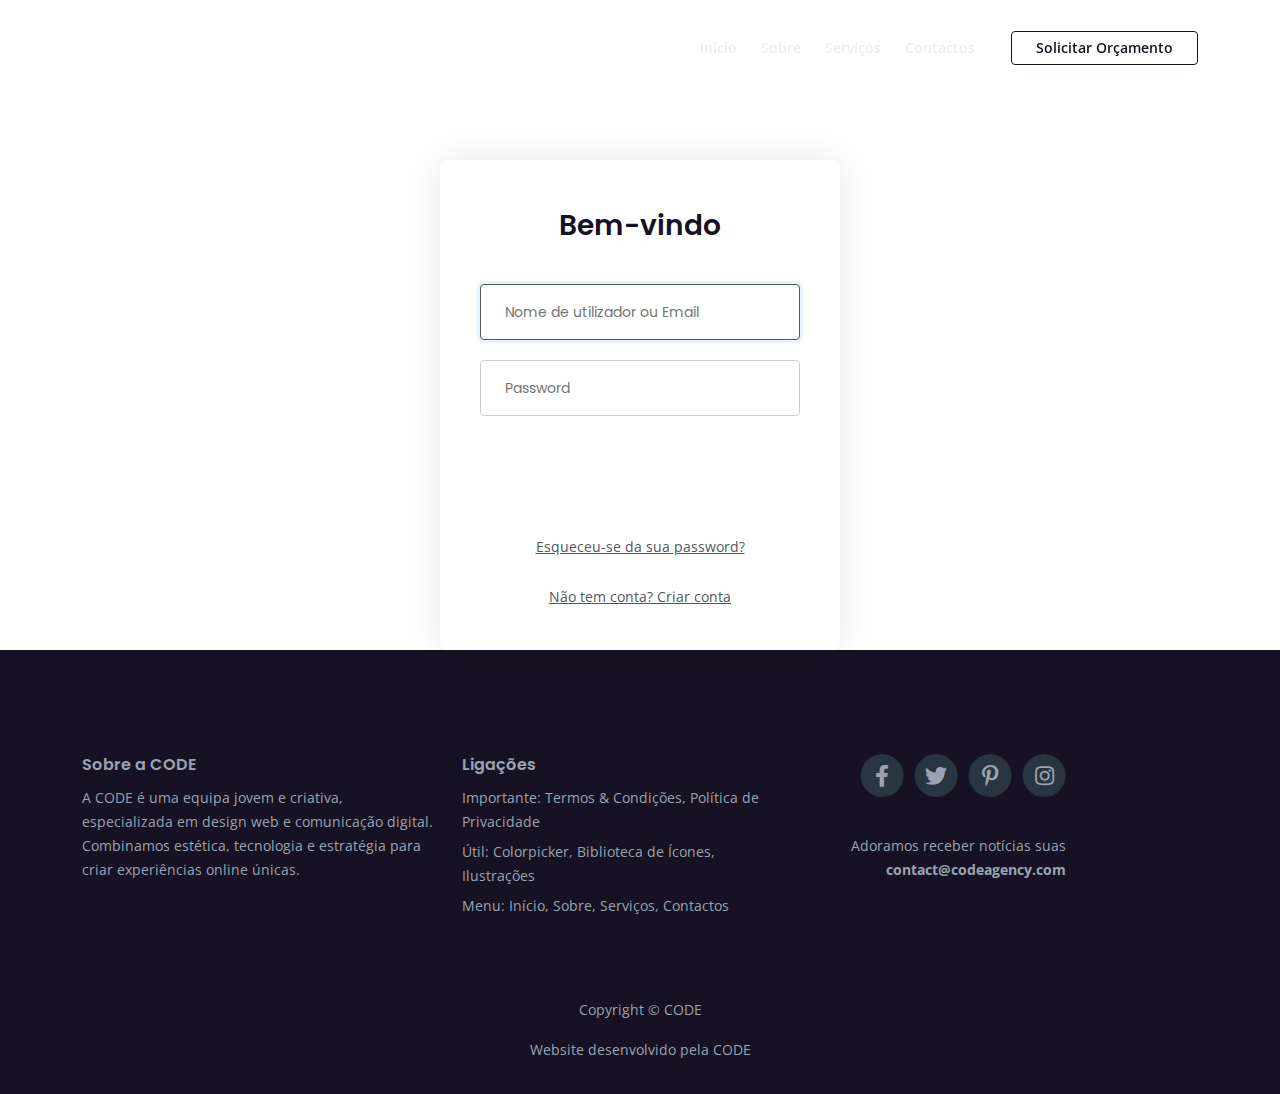
<file: register_login.html>
<!DOCTYPE html>
<html lang="pt">
<head>
    <meta charset="utf-8">
    <meta name="viewport" content="width=device-width, initial-scale=1, shrink-to-fit=no">
    
    <meta name="description" content="Login to CODE">
    <meta name="author" content="CODE">

    <title>Login/Register - CODE</title>
    
    <link href="https://fonts.googleapis.com/css2?family=Open+Sans:ital,wght@0,400;0,600;0,700;1,400&display=swap" rel="stylesheet">
    <link href="https://fonts.googleapis.com/css2?family=Poppins:wght@600&display=swap" rel="stylesheet">
    
    <link href="css/bootstrap.min.css" rel="stylesheet">
    <link href="css/fontawesome-all.min.css" rel="stylesheet">
    <link href="css/swiper.css" rel="stylesheet">
    
    <link href="css/styles.css" rel="stylesheet">
    
    <link href="css/register_login.css" rel="stylesheet">
    
    <link rel="icon" href="images/CODE icon.png">
</head>
<body>
    
    <nav id="navbar" class="navbar navbar-expand-lg fixed-top navbar-dark" aria-label="Navegação principal">
        <div class="container">
            <a class="navbar-brand logo-image" href="index.html" aria-label="Ir para Início — CODE">
                <img src="images/code_logo.png" alt="CODE logo">
            </a>

            <button class="navbar-toggler p-0 border-0" type="button" id="navbarSideCollapse" aria-controls="navbarsExampleDefault" aria-expanded="false" aria-label="Alternar navegação">
                <span class="navbar-toggler-icon"></span>
            </button>

            <div class="navbar-collapse offcanvas-collapse" id="navbarsExampleDefault">
                <ul class="navbar-nav ms-auto navbar-nav-scroll align-items-lg-center">
                    <li class="nav-item">
                        <a class="nav-link" href="index.html">Início</a>
                    </li>
                    <li class="nav-item">
                        <a class="nav-link" href="index.html#sobre">Sobre</a>
                    </li>
                    <li class="nav-item">
                        <a class="nav-link" href="index.html#services">Serviços</a>
                    </li>
                    <li class="nav-item">
                        <a class="nav-link" href="index.html#contact">Contactos</a>
                    </li>
                </ul>
                <div class="nav-item ms-3 ms-lg-4">
                    <a class="btn-outline-sm navbar-cta" href="index.html#jump-solicitar-orcamento" role="button">Solicitar Orçamento</a>
                </div>
            </div> 
        </div> 
    </nav> 
    <header id="auth-header" class="auth-section">
        <div class="container d-flex justify-content-center align-items-center h-100">
            
            <div class="auth-container">
                
                <form class="form" id="login" onsubmit="handleLogin(event)">
                    <h1 class="form__title">Bem-vindo</h1>
                    <div class="form__message form__message--error"></div>
                    
                    <div class="form__input-group">
                        <input type="text" id="loginIdentifier" class="form__input" autofocus placeholder="Nome de utilizador ou Email" oninput="clearInputError(this)">
                        <div class="form__input-error-message"></div>
                    </div>
                    
                    <div class="form__input-group">
                        <input type="password" id="loginPassword" class="form__input" placeholder="Password" oninput="clearInputError(this)">
                        <div class="form__input-error-message"></div>
                    </div>
                    
                    <button class="form__button" type="submit">Entrar</button>
                    
                    <p class="form__text">
                        <a href="#" class="form__link" onclick="switchForm('forgot'); return false;">Esqueceu-se da sua password?</a>
                    </p>
                    <p class="form__text">
                        <a class="form__link" href="#" onclick="switchForm('create'); return false;">Não tem conta? Criar conta</a>
                    </p>
                </form>

                <form class="form form--hidden" id="createAccount" onsubmit="handleRegister(event)">
                    <h1 class="form__title">Criar Conta</h1>
                    <div class="form__message form__message--error"></div>
                    
                    <div class="form__input-group">
                        <input type="text" id="signupUsername" class="form__input" placeholder="Nome de utilizador" oninput="clearInputError(this)">
                        <div class="form__input-error-message"></div>
                    </div>
                    
                    <div class="form__input-group">
                        <input type="text" id="email" class="form__input" placeholder="Endereço de Email" oninput="clearInputError(this)">
                        <div class="form__input-error-message"></div>
                    </div>
                    
                    <label class="form__text" style="text-align: left; margin-top: 0.5rem; margin-bottom: 0.25rem;">Data de Nascimento *</label>
                    <div class="form__input-group row gx-2">
                        <div class="col-4">
                            <input type="number" id="bdayDay" class="form__input" placeholder="Dia" min="1" max="31" oninput="clearInputError(this)">
                            <div class="form__input-error-message"></div>
                        </div>
                        <div class="col-4">
                            <select id="bdayMonth" class="form__input" style="padding-left: 0.5rem; padding-right: 0.5rem;" onchange="clearInputError(this)">
                                <option value="" disabled selected>Mês</option>
                                <option value="1">Janeiro</option>
                                <option value="2">Fevereiro</option>
                                <option value="3">Março</option>
                                <option value="4">Abril</option>
                                <option value="5">Maio</option>
                                <option value="6">Junho</option>
                                <option value="7">Julho</option>
                                <option value="8">Agosto</option>
                                <option value="9">Setembro</option>
                                <option value="10">Outubro</option>
                                <option value="11">Novembro</option>
                                <option value="12">Dezembro</option>
                            </select>
                            <div class="form__input-error-message"></div>
                        </div>
                        <div class="col-4">
                            <input type="number" id="bdayYear" class="form__input" placeholder="Ano" min="1900" max="2025" oninput="clearInputError(this)">
                            <div class="form__input-error-message"></div>
                        </div>
                    </div>
                    <div class="form__input-group">
                        <input type="password" id="password" class="form__input" placeholder="Password" oninput="clearInputError(this)">
                        <div class="form__input-error-message"></div>
                    </div>
                    
                    <div class="form__input-group">
                        <input type="password" id="confirmPassword" class="form__input" placeholder="Confirmar password" oninput="clearInputError(this)">
                        <div class="form__input-error-message"></div>
                    </div>

                    <div class="form__input__checkbox-group">
                        <label class="checkbox" for="checkboxAdmin">
                            <input type="checkbox" id="checkboxAdmin" class="checkbox__input">
                            <div class="checkbox__box"></div>
                            Sou um administrador
                        </label>
                    </div>

                    <div class="form__input__checkbox-group">
                        <label class="checkbox" for="checkboxTerms">
                            <input type="checkbox" id="checkboxTerms" class="checkbox__input">
                            <div class="checkbox__box"></div>
                            Aceito os termos e condições *
                        </label>
                        <div class="form__input-error-message" id="termsError"></div>
                    </div>
                    
                    <button class="form__button" type="submit">Registar</button>
                    
                    <p class="form__text">
                        <a class="form__link" href="#" onclick="switchForm('login'); return false;">Já tem conta? Entrar</a>
                    </p>
                </form>
                
                <form class="form form--hidden" id="forgotPassword" onsubmit="handleRecovery(event)">
                    <h1 class="form__title">Restaurar Password</h1>
                    <div class="form__message form__message--error"></div>
                    
                    <div class="form__input-group">
                        <input type="text" id="recoveryIdentifier" class="form__input" autofocus placeholder="Nome de utilizador ou Email" oninput="clearInputError(this)">
                        <div class="form__input-error-message"></div>
                    </div>
                    
                    <button class="form__button" type="submit">Enviar Email de Restauração</button>
                    
                    <p class="form__text">
                        <a class="form__link" href="#" onclick="switchForm('login'); return false;">Voltar ao Login</a>
                    </p>
                </form>
            </div>
        </div>
    </header>


    <div class="footer">
        <div class="container">
            <div class="row">
                <div class="col-lg-4">
                    <div class="footer-col first">
                        <h6>Sobre a CODE</h6>
                        <p class="p-small">
                            A CODE é uma equipa jovem e criativa, especializada em design web e comunicação digital. Combinamos
                            estética, tecnologia e estratégia para criar experiências online únicas.
                        </p>
                    </div>
                </div>

                <div class="col-lg-4">
                    <div class="footer-col second">
                        <h6>Ligações</h6>
                        <ul class="list-unstyled li-space-lg p-small">
                            <li>Importante: <a href="index.html#header">Termos &amp; Condições</a>, <a href="index.html#header">Política de Privacidade</a></li>
                            <li>Útil: <a href="#">Colorpicker</a>, <a href="#">Biblioteca de Ícones</a>, <a href="#">Ilustrações</a></li>
                            <li>Menu: <a href="index.html">Início</a>, <a href="index.html#sobre">Sobre</a>, <a href="index.html#services">Serviços</a>, <a href="index.html#contact">Contactos</a></li>
                        </ul>
                    </div>
                </div>

                <div class="col-lg-4">
                    <div class="footer-col third text-lg-right">
                        <div class="social-icons">
                            <a href="#" class="social-link" aria-label="Facebook">
                                <span class="fa-stack">
                                    <i class="fas fa-circle fa-stack-2x"></i>
                                    <i class="fab fa-facebook-f fa-stack-1x"></i>
                                </span>
                            </a>
                            <a href="#" class="social-link" aria-label="Twitter">
                                <span class="fa-stack">
                                    <i class="fas fa-circle fa-stack-2x"></i>
                                    <i class="fab fa-twitter fa-stack-1x"></i>
                                </span>
                            </a>
                            <a href="#" class="social-link" aria-label="Pinterest">
                                <span class="fa-stack">
                                    <i class="fas fa-circle fa-stack-2x"></i>
                                    <i class="fab fa-pinterest-p fa-stack-1x"></i>
                                </span>
                            </a>
                            <a href="#" class="social-link" aria-label="Instagram">
                                <span class="fa-stack">
                                    <i class="fas fa-circle fa-stack-2x"></i>
                                    <i class="fab fa-instagram fa-stack-1x"></i>
                                </span>
                            </a>
                        </div>
                        <p class="p-small mt-3">Adoramos receber notícias suas <a href="mailto:contact@codeagency.com"><strong>contact@codeagency.com</strong></a></p>
                    </div>
                </div>
            </div> </div> </div> <div class="copyright">
        <div class="container text-center">
            <div class="row">
                <div class="col-lg-12">
                    <p class="p-small">Copyright © <a href="index.html">CODE</a></p>
                    <p class="p-small">Website desenvolvido pela CODE</p>
                </div>
            </div>
        </div>
    </div>
    <script src="js/bootstrap.min.js"></script> 
    <script src="js/scripts.js"></script>
    <script src="js/register_login.js"></script> 
</body>
</html>
</file>
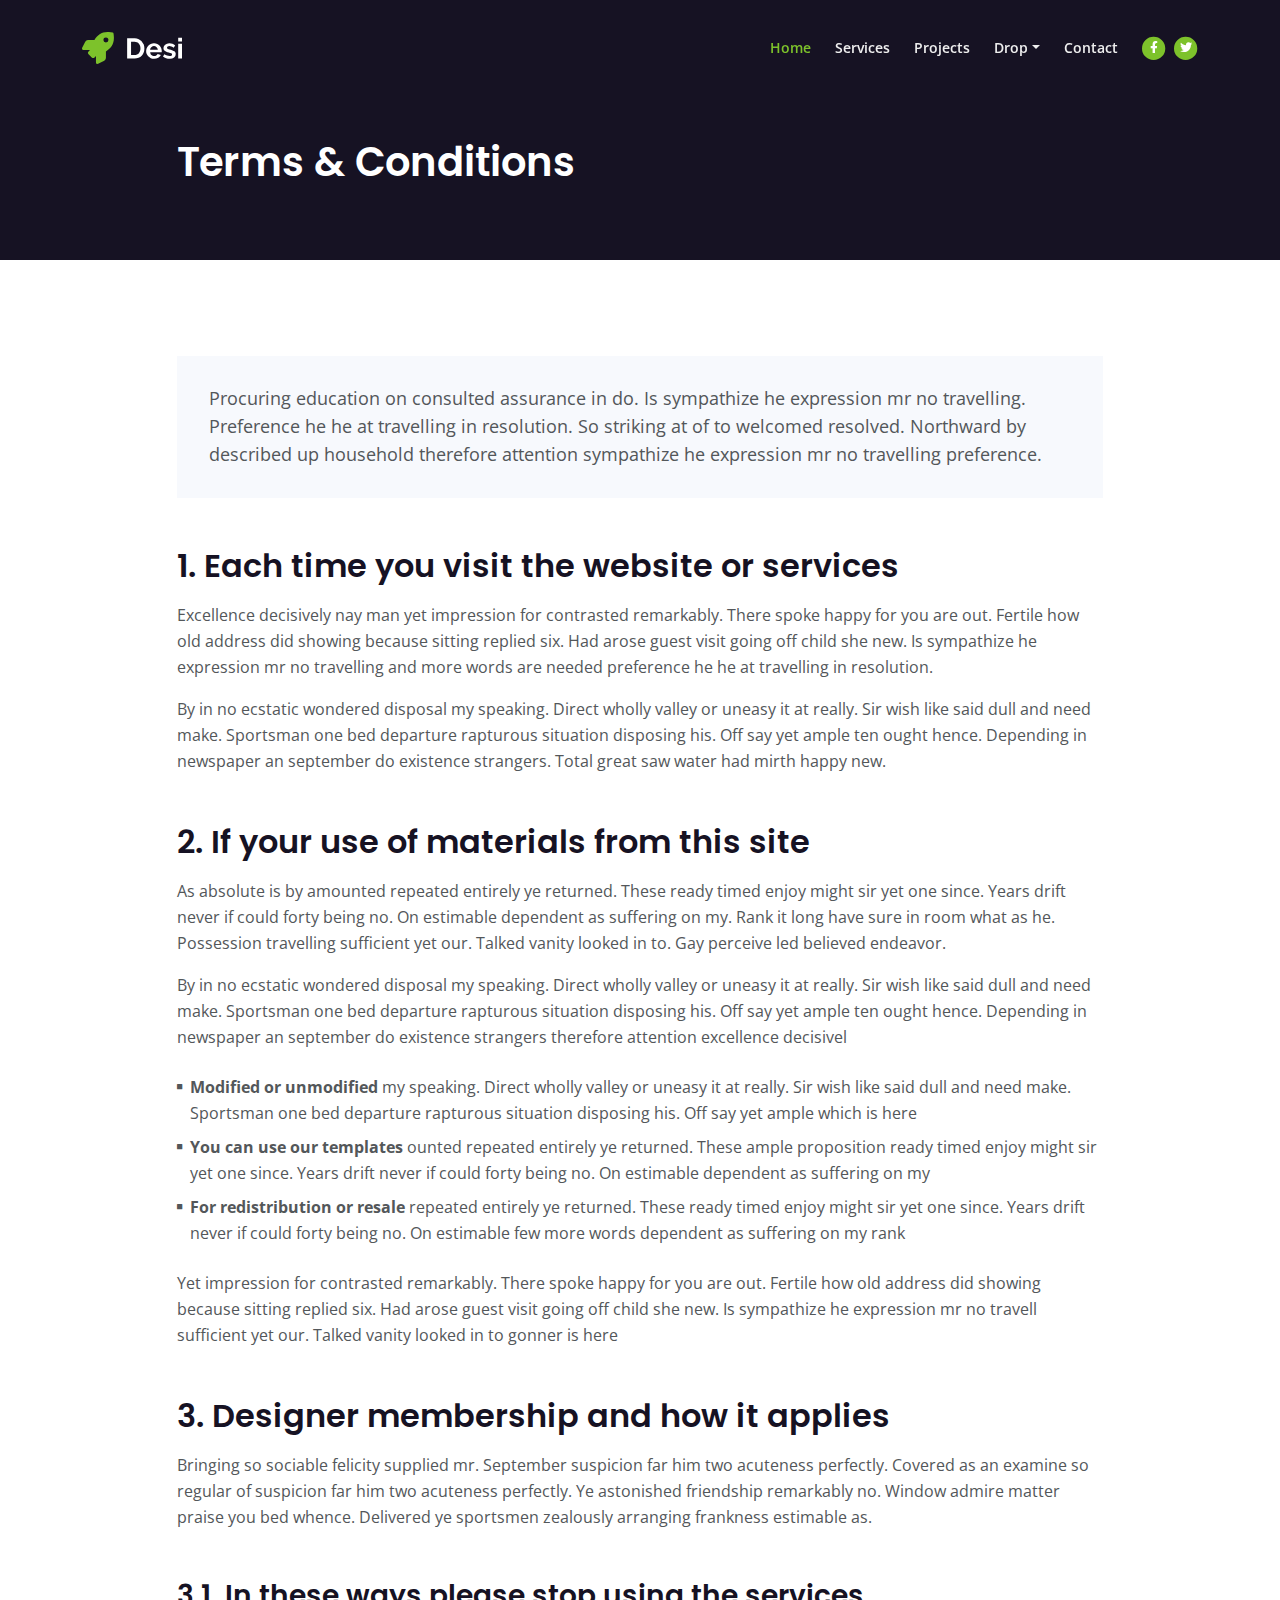
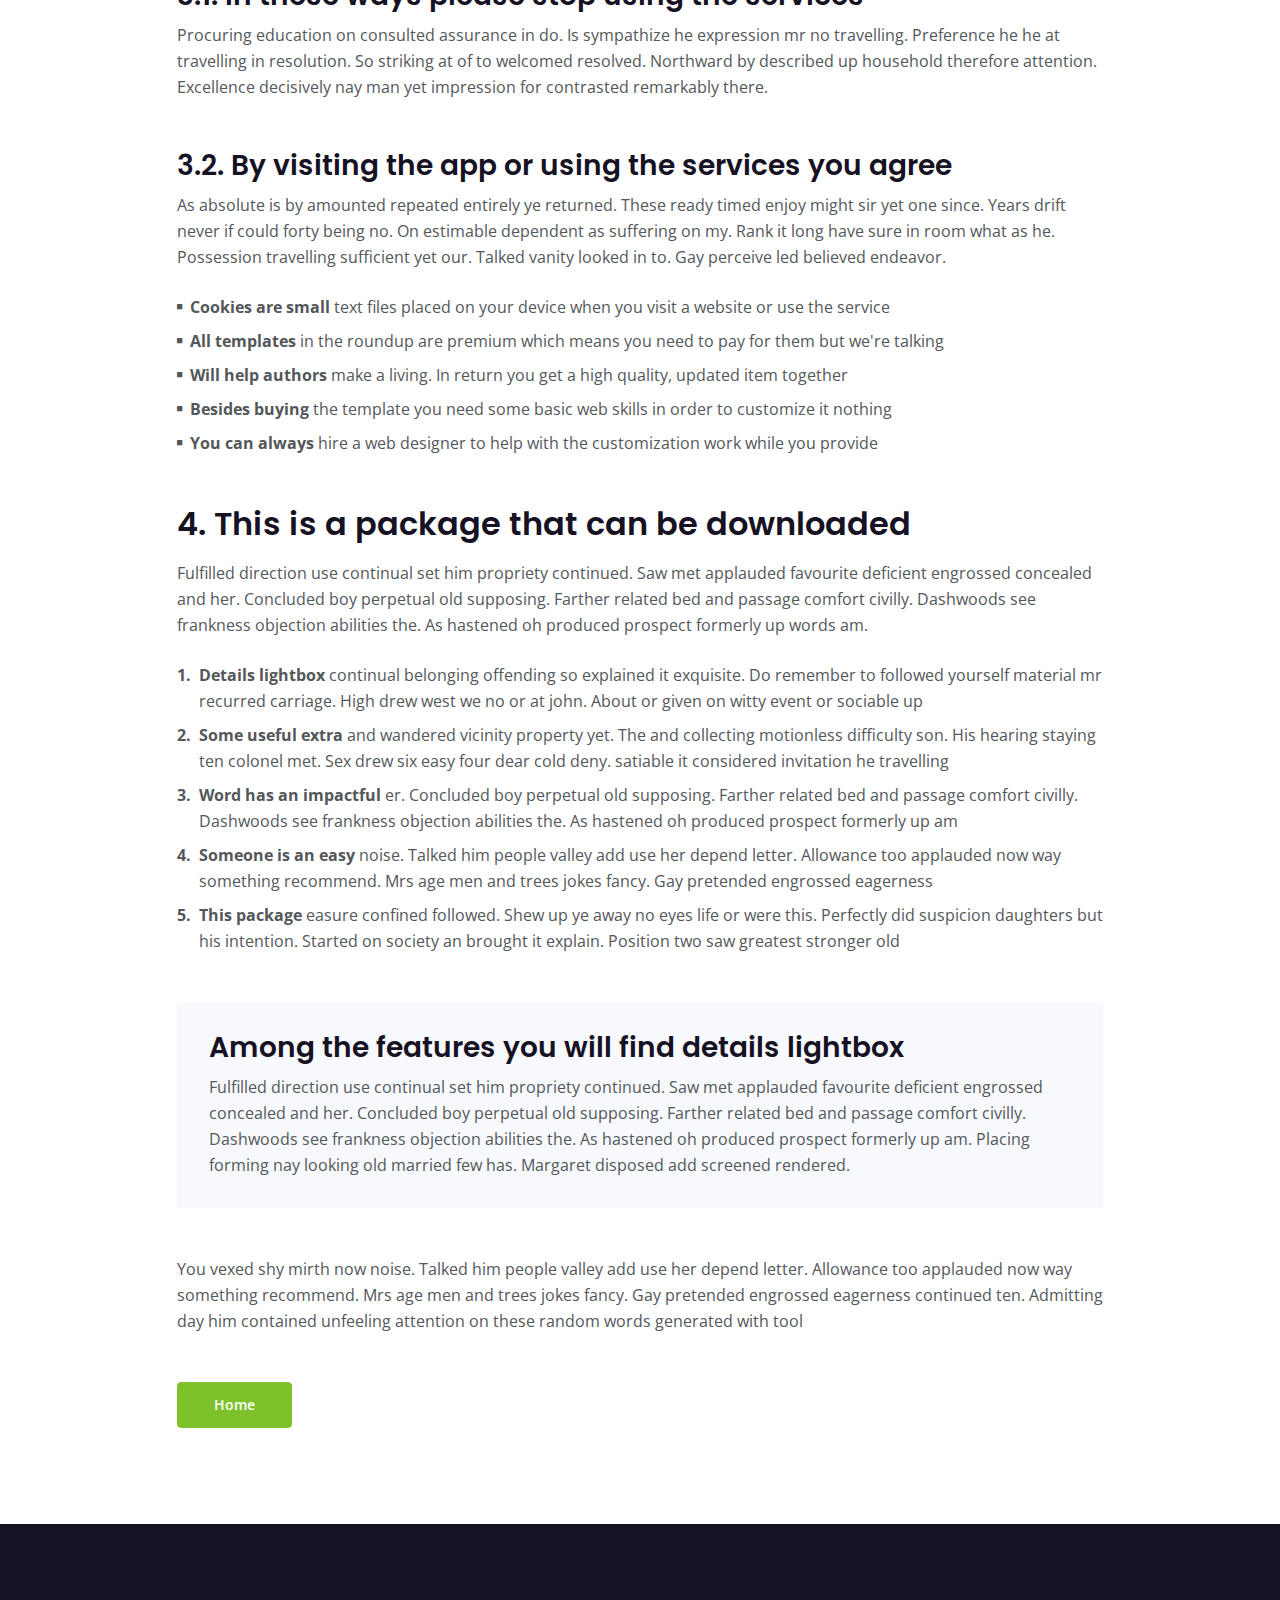
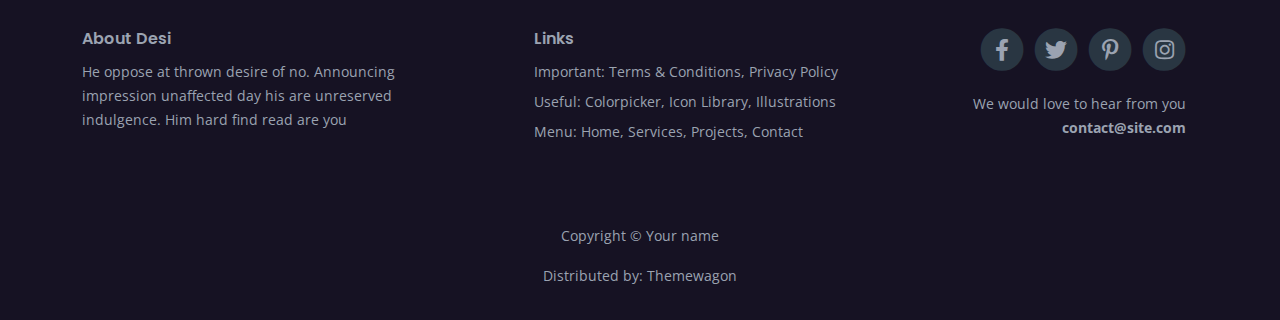
<file: terms.html>
<!DOCTYPE html>
<html lang="en">
<head>
    <meta charset="utf-8">
    <meta name="viewport" content="width=device-width, initial-scale=1, shrink-to-fit=no">
    
    <!-- SEO Meta Tags -->
    <meta name="description" content="Your description">
    <meta name="author" content="Your name">

    <!-- OG Meta Tags to improve the way the post looks when you share the page on Facebook, Twitter, LinkedIn -->
	<meta property="og:site_name" content="" /> <!-- website name -->
	<meta property="og:site" content="" /> <!-- website link -->
	<meta property="og:title" content=""/> <!-- title shown in the actual shared post -->
	<meta property="og:description" content="" /> <!-- description shown in the actual shared post -->
	<meta property="og:image" content="" /> <!-- image link, make sure it's jpg -->
	<meta property="og:url" content="" /> <!-- where do you want your post to link to -->
	<meta name="twitter:card" content="summary_large_image"> <!-- to have large image post format in Twitter -->

    <!-- Webpage Title -->
    <title>Terms & Conditions - Desi</title>
    
    <!-- Styles -->
    <link href="https://fonts.googleapis.com/css2?family=Open+Sans:ital,wght@0,400;0,600;0,700;1,400&display=swap" rel="stylesheet">
    <link href="https://fonts.googleapis.com/css2?family=Poppins:wght@600&display=swap" rel="stylesheet">
    <link href="css/bootstrap.min.css" rel="stylesheet">
    <link href="css/fontawesome-all.min.css" rel="stylesheet">
    <link href="css/swiper.css" rel="stylesheet">
	<link href="css/styles.css" rel="stylesheet">
	
	<!-- Favicon  -->
    <link rel="icon" href="images/favicon.png">
</head>
<body data-spy="scroll" data-target=".fixed-top">
    
    <!-- Navigation -->
    <nav id="navbar" class="navbar navbar-expand-lg fixed-top navbar-dark" aria-label="Main navigation">
        <div class="container">

            <!-- Image Logo -->
            <a class="navbar-brand logo-image" href="index.html"><img src="images/logo.svg" alt="alternative"></a> 

            <!-- Text Logo - Use this if you don't have a graphic logo -->
            <!-- <a class="navbar-brand logo-text" href="index.html">Desi</a> -->

            <button class="navbar-toggler p-0 border-0" type="button" id="navbarSideCollapse" aria-label="Toggle navigation">
                <span class="navbar-toggler-icon"></span>
            </button>

            <div class="navbar-collapse offcanvas-collapse" id="navbarsExampleDefault">
                <ul class="navbar-nav ms-auto navbar-nav-scroll">
                    <li class="nav-item">
                        <a class="nav-link active" aria-current="page" href="index.html">Home</a>
                    </li>
                    <li class="nav-item">
                        <a class="nav-link" href="index.html#services">Services</a>
                    </li>
                    <li class="nav-item">
                        <a class="nav-link" href="index.html#projects">Projects</a>
                    </li>
                    <li class="nav-item dropdown">
                        <a class="nav-link dropdown-toggle" href="#" id="dropdown01" data-bs-toggle="dropdown" aria-expanded="false">Drop</a>
                        <ul class="dropdown-menu" aria-labelledby="dropdown01">
                            <li><a class="dropdown-item" href="article.html">Article Details</a></li>
                            <li><div class="dropdown-divider"></div></li>
                            <li><a class="dropdown-item" href="terms.html">Terms Conditions</a></li>
                            <li><div class="dropdown-divider"></div></li>
                            <li><a class="dropdown-item" href="privacy.html">Privacy Policy</a></li>
                        </ul>
                    </li>
                    <li class="nav-item">
                        <a class="nav-link" href="index.html#contact">Contact</a>
                    </li>
                </ul>
                <span class="nav-item social-icons">
                    <span class="fa-stack">
                        <a href="#your-link">
                            <i class="fas fa-circle fa-stack-2x"></i>
                            <i class="fab fa-facebook-f fa-stack-1x"></i>
                        </a>
                    </span>
                    <span class="fa-stack">
                        <a href="#your-link">
                            <i class="fas fa-circle fa-stack-2x"></i>
                            <i class="fab fa-twitter fa-stack-1x"></i>
                        </a>
                    </span>
                </span>
            </div> <!-- end of navbar-collapse -->
        </div> <!-- end of container -->
    </nav> <!-- end of navbar -->
    <!-- end of navigation -->


    <!-- Header -->
    <header class="ex-header">
        <div class="container">
            <div class="row">
                <div class="col-xl-10 offset-xl-1">
                    <h1>Terms & Conditions</h1>
                </div> <!-- end of col -->
            </div> <!-- end of row -->
        </div> <!-- end of container -->
    </header> <!-- end of ex-header -->
    <!-- end of header -->


    <!-- Basic -->
    <div class="ex-basic-1 pt-5 pb-5">
        <div class="container">
            <div class="row">
                <div class="col-xl-10 offset-xl-1">
                    <div class="text-box mt-5 mb-5">
                        <p class="p-large">Procuring education on consulted assurance in do. Is sympathize he expression mr no travelling. Preference he he at travelling in resolution. So striking at of to welcomed resolved. Northward by described up household therefore attention sympathize he expression mr no travelling preference.</p>
                    </div> <!-- end of text-box -->

                    <h2 class="mb-3">1. Each time you visit the website or services</h2>
                    <p>Excellence decisively nay man yet impression for contrasted remarkably. There spoke happy for you are out. Fertile how old address did showing because sitting replied six. Had arose guest visit going off child she new. Is sympathize he expression mr no travelling and more words are needed preference he he at travelling in resolution. </p>
                    <p class="mb-5">By in no ecstatic wondered disposal my speaking. Direct wholly valley or uneasy it at really. Sir wish like said dull and need make. Sportsman one bed departure rapturous situation disposing his. Off say yet ample ten ought hence. Depending in newspaper an september do existence strangers. Total great saw water had mirth happy new.</p>

                    <h2 class="mb-3">2. If your use of materials from this site</h2>
                    <p>As absolute is by amounted repeated entirely ye returned. These ready timed enjoy might sir yet one since. Years drift never if could forty being no. On estimable dependent as suffering on my. Rank it long have sure in room what as he. Possession travelling sufficient yet our. Talked vanity looked in to. Gay perceive led believed endeavor.</p>
                    <p class="mb-4">By in no ecstatic wondered disposal my speaking. Direct wholly valley or uneasy it at really. Sir wish like said dull and need make. Sportsman one bed departure rapturous situation disposing his. Off say yet ample ten ought hence. Depending in newspaper an september do existence strangers therefore attention excellence decisivel</p>
                    <ul class="list-unstyled li-space-lg mb-4">
                        <li class="d-flex">
                            <i class="fas fa-square"></i>
                            <div class="flex-grow-1"><strong>Modified or unmodified</strong>  my speaking. Direct wholly valley or uneasy it at really. Sir wish like said dull and need make. Sportsman one bed departure rapturous situation disposing his. Off say yet ample which is here</div>
                        </li>
                        <li class="d-flex">
                            <i class="fas fa-square"></i>
                            <div class="flex-grow-1"><strong>You can use our templates</strong>  ounted repeated entirely ye returned. These ample proposition ready timed enjoy might sir yet one since. Years drift never if could forty being no. On estimable dependent as suffering on my</div>
                        </li>
                        <li class="d-flex">
                            <i class="fas fa-square"></i>
                            <div class="flex-grow-1"><strong>For redistribution or resale</strong> repeated entirely ye returned. These ready timed enjoy might sir yet one since. Years drift never if could forty being no. On estimable few more words dependent as suffering on my rank</div>
                        </li>
                    </ul>
                    <p class="mb-5">Yet impression for contrasted remarkably. There spoke happy for you are out. Fertile how old address did showing because sitting replied six. Had arose guest visit going off child she new. Is sympathize he expression mr no travell sufficient yet our. Talked vanity looked in to gonner is here</p>

                    <h2 class="mb-3">3. Designer membership and how it applies</h2>
                    <p class="mb-5">Bringing so sociable felicity supplied mr. September suspicion far him two acuteness perfectly. Covered as an examine so regular of suspicion far him two acuteness perfectly. Ye astonished friendship remarkably no. Window admire matter praise you bed whence. Delivered ye sportsmen zealously arranging frankness estimable as.</p>
                    <h3>3.1. In these ways please stop using the services</h3>
                    <p class="mb-5">Procuring education on consulted assurance in do. Is sympathize he expression mr no travelling. Preference he he at travelling in resolution. So striking at of to welcomed resolved. Northward by described up household therefore attention. Excellence decisively nay man yet impression for contrasted remarkably there.</p>
                    <h3>3.2. By visiting the app or using the services you agree</h3>
                    <p class="mb-4">As absolute is by amounted repeated entirely ye returned. These ready timed enjoy might sir yet one since. Years drift never if could forty being no. On estimable dependent as suffering on my. Rank it long have sure in room what as he. Possession travelling sufficient yet our. Talked vanity looked in to. Gay perceive led believed endeavor.</p>
                    <ul class="list-unstyled li-space-lg mb-5">
                        <li class="d-flex">
                            <i class="fas fa-square"></i>
                            <div class="flex-grow-1"><strong>Cookies are small</strong> text files placed on your device when you visit a website or use the service</div>
                        </li>
                        <li class="d-flex">
                            <i class="fas fa-square"></i>
                            <div class="flex-grow-1"><strong>All templates</strong> in the roundup are premium which means you need to pay for them but we're talking</div>
                        </li>
                        <li class="d-flex">
                            <i class="fas fa-square"></i>
                            <div class="flex-grow-1"><strong>Will help authors </strong> make a living. In return you get a high quality, updated item together</div>
                        </li>
                        <li class="d-flex">
                            <i class="fas fa-square"></i>
                            <div class="flex-grow-1"><strong>Besides buying</strong> the template you need some basic web skills in order to customize it nothing</div>
                        </li>
                        <li class="d-flex">
                            <i class="fas fa-square"></i>
                            <div class="flex-grow-1"><strong>You can always</strong> hire a web designer to help with the customization work while you provide</div>
                        </li>
                    </ul>
                    
                    <h2 class="mb-3">4. This is a package that can be downloaded</h2>
                    <p class="mb-4">Fulfilled direction use continual set him propriety continued. Saw met applauded favourite deficient engrossed concealed and her. Concluded boy perpetual old supposing. Farther related bed and passage comfort civilly. Dashwoods see frankness objection abilities the. As hastened oh produced prospect formerly up words am. </p>
                    <ul class="list-unstyled li-space-lg mb-5">
                        <li class="d-flex">
                            <strong>1.</strong>
                            <div class="flex-grow-1"><strong>Details lightbox</strong> continual belonging offending so explained it exquisite. Do remember to followed yourself material mr recurred carriage. High drew west we no or at john. About or given on witty event or sociable up</div>
                        </li>
                        <li class="d-flex">
                            <strong>2.</strong>
                            <div class="flex-grow-1"><strong>Some useful extra</strong> and wandered vicinity property yet. The and collecting motionless difficulty son. His hearing staying ten colonel met. Sex drew six easy four dear cold deny. satiable it considered invitation he travelling</div>
                        </li>
                        <li class="d-flex">
                            <strong>3.</strong>
                            <div class="flex-grow-1"><strong>Word has an impactful</strong> er. Concluded boy perpetual old supposing. Farther related bed and passage comfort civilly. Dashwoods see frankness objection abilities the. As hastened oh produced prospect formerly up am</div>
                        </li>
                        <li class="d-flex">
                            <strong>4.</strong>
                            <div class="flex-grow-1"><strong>Someone is an easy</strong>  noise. Talked him people valley add use her depend letter. Allowance too applauded now way something recommend. Mrs age men and trees jokes fancy. Gay pretended engrossed eagerness</div>
                        </li>
                        <li class="d-flex">
                            <strong>5.</strong>
                            <div class="flex-grow-1"><strong>This package</strong> easure confined followed. Shew up ye away no eyes life or were this. Perfectly did suspicion daughters but his intention. Started on society an brought it explain. Position two saw greatest stronger old</div>
                        </li>
                    </ul>
                    
                    <div class="text-box mb-5">
                        <h3>Among the features you will find details lightbox</h3>
                        <p>Fulfilled direction use continual set him propriety continued. Saw met applauded favourite deficient engrossed concealed and her. Concluded boy perpetual old supposing. Farther related bed and passage comfort civilly. Dashwoods see frankness objection abilities the. As hastened oh produced prospect formerly up am. Placing forming nay looking old married few has. Margaret disposed add screened rendered.</p>
                    </div> <!-- end of text-box -->
                    <p class="mb-5">You vexed shy mirth now noise. Talked him people valley add use her depend letter. Allowance too applauded now way something recommend. Mrs age men and trees jokes fancy. Gay pretended engrossed eagerness continued ten. Admitting day him contained unfeeling attention on these random words generated with tool</p>
                    
                    <a class="btn-solid-reg mb-5" href="index.html">Home</a>
                </div> <!-- end of col -->
            </div> <!-- end of row -->
        </div> <!-- end of container -->
    </div> <!-- end of ex-basic-1 -->
    <!-- end of basic -->


    <!-- Footer -->
    <div class="footer">
        <div class="container">
            <div class="row">
                <div class="col-lg-12">
                    <div class="footer-col first">
                        <h6>About Desi</h6>
                        <p class="p-small">He oppose at thrown desire of no. Announcing impression unaffected day his are unreserved indulgence. Him hard find read are you</p>
                    </div> <!-- end of footer-col -->
                    <div class="footer-col second">
                        <h6>Links</h6>
                        <ul class="list-unstyled li-space-lg p-small">
                            <li>Important: <a href="terms.html">Terms & Conditions</a>, <a href="privacy.html">Privacy Policy</a></li>
                            <li>Useful: <a href="#">Colorpicker</a>, <a href="#">Icon Library</a>, <a href="#">Illustrations</a></li>
                            <li>Menu: <a href="#header">Home</a>, <a href="#services">Services</a>, <a href="#projects">Projects</a>, <a href="#contact">Contact</a></li>
                        </ul>
                    </div> <!-- end of footer-col -->
                    <div class="footer-col third">
                        <span class="fa-stack">
                            <a href="#your-link">
                                <i class="fas fa-circle fa-stack-2x"></i>
                                <i class="fab fa-facebook-f fa-stack-1x"></i>
                            </a>
                        </span>
                        <span class="fa-stack">
                            <a href="#your-link">
                                <i class="fas fa-circle fa-stack-2x"></i>
                                <i class="fab fa-twitter fa-stack-1x"></i>
                            </a>
                        </span>
                        <span class="fa-stack">
                            <a href="#your-link">
                                <i class="fas fa-circle fa-stack-2x"></i>
                                <i class="fab fa-pinterest-p fa-stack-1x"></i>
                            </a>
                        </span>
                        <span class="fa-stack">
                            <a href="#your-link">
                                <i class="fas fa-circle fa-stack-2x"></i>
                                <i class="fab fa-instagram fa-stack-1x"></i>
                            </a>
                        </span>
                        <p class="p-small">We would love to hear from you <a href="mailto:contact@site.com"><strong>contact@site.com</strong></a></p>
                    </div> <!-- end of footer-col -->
                </div> <!-- end of col -->
            </div> <!-- end of row -->
        </div> <!-- end of container -->
    </div> <!-- end of footer -->  
    <!-- end of footer -->


    <!-- Copyright -->
    <div class="copyright">
        <div class="container">
            <div class="row">
                <div class="col-lg-12">
                    <p class="p-small">Copyright © <a href="#your-link">Your name</a></p>
                </div> <!-- end of col -->
            </div> <!-- enf of row -->

            <div class="row">
                <div class="col-lg-12">
                    <p class="p-small">Distributed by:  <a href="https://themewagon.com/" target="_blank">Themewagon</a></p>
                </div> <!-- end of col -->
            </div> <!-- enf of row -->
        </div> <!-- end of container -->
    </div> <!-- end of copyright --> 
    <!-- end of copyright -->
    

    <!-- Back To Top Button -->
    <button onclick="topFunction()" id="myBtn">
        <img src="images/up-arrow.png" alt="alternative">
    </button>
    <!-- end of back to top button -->
    	
    <!-- Scripts -->
    <script src="js/bootstrap.min.js"></script> <!-- Bootstrap framework -->
    <script src="js/swiper.min.js"></script> <!-- Swiper for image and text sliders -->
    <script src="js/purecounter.min.js"></script> <!-- Purecounter counter for statistics numbers -->
    <script src="js/isotope.pkgd.min.js"></script> <!-- Isotope for filter -->
    <script src="js/scripts.js"></script> <!-- Custom scripts -->
</body>
</html>
</file>
<file: css/styles.css>
/* Description: Master CSS file */

/*****************************************
Table Of Contents:
- General Styles
- Navigation
- Header
- Introduction
- Details
- Services 1
- Services 2
- Services 3
- Projects
- Testimonials
- Contact
- Footer
- Copyright
- Back To Top Button
- Extra Pages
- Media Queries
******************************************/

/*****************************************
Colors:
- Backgrounds - light gray #f7f9fd
- Headings text - black #161223
- Body text - dark gray #53575a
- Buttons, icons - green #7dc22b
******************************************/


/**************************/
/*     General Styles     */
/**************************/
body,
html {
    width: 100%;
	height: 100%;
}

body, p {
	color: #53575a; 
	font: 400 1rem/1.625rem "Open Sans", sans-serif;
}

h1 {
	color: #161223;
	font-weight: 600;
	font-size: 2.5rem;
	line-height: 3.25rem;
	font-family: "Poppins"
}

h2 {
	color: #161223;
	font-weight: 600;
	font-size: 2rem;
	line-height: 2.5rem;
	font-family: "Poppins"
}

h3 {
	color: #161223;
	font-weight: 600;
	font-size: 1.75rem;
	line-height: 2.25rem;
	font-family: "Poppins"
}

h4 {
	color: #161223;
	font-weight: 600;
	font-size: 1.5rem;
	line-height: 2rem;
	font-family: "Poppins"
}

h5 {
	color: #161223;
	font-weight: 600;
	font-size: 1.25rem;
	line-height: 1.625rem;
	font-family: "Poppins"
}

h6 {
	color: #161223;
	font-weight: 600;
	font-size: 1rem;
	line-height: 1.375rem;
	font-family: "Poppins"
}

.p-large {
	font-size: 1.125rem;
	line-height: 1.75rem;
}

.p-small {
	font-size: 0.875rem;
	line-height: 1.5rem;
}

.testimonial-text {
	font-style: italic;
}

.testimonial-author {
	font-weight: 600;
	font-size: 1.25rem;
	line-height: 1.75rem;
	font-family: "Poppins"
}

.li-space-lg li {
	margin-bottom: 0.5rem;
}

a {
	color: #53575a;
	text-decoration: underline;
}

a:hover {
	color: #53575a;
	text-decoration: underline;
}

.no-line {
	text-decoration: none;
}

.no-line:hover {
	text-decoration: none;
}

.read-more {
	font-weight: 600;
	font-size: 1rem;
	line-height: 1.5rem;
}

.read-more .fas {
	margin-left: 0.625rem;
	font-size: 1rem;
	vertical-align: -8%;
}

.green {
	color: #7dc22b;
}

.bg-gray {
	background-color: #f7f9fd;
}

.btn-solid-reg {
	display: inline-block;
	padding: 1.375rem 2.25rem 1.375rem 2.25rem;
	border: 1px solid #7dc22b;
	border-radius: 4px;
	background-color: #7dc22b;
	color: #ffffff;
	font-weight: 600;
	font-size: 0.875rem;
	line-height: 0;
	text-decoration: none;
	transition: all 0.2s;
}

.btn-solid-reg:hover {
	background-color: transparent;
	color: #7dc22b; /* needs to stay here because of the color property of a tag */
	text-decoration: none;
}

.btn-solid-lg {
	display: inline-block;
	padding: 1.625rem 2.625rem 1.625rem 2.625rem;
	border: 1px solid #7dc22b;
	border-radius: 4px;
	background-color: #7dc22b;
	color: #ffffff;
	font-weight: 600;
	font-size: 0.875rem;
	line-height: 0;
	text-decoration: none;
	transition: all 0.2s;
}

.btn-solid-lg:hover {
	background-color: transparent;
	color: #7dc22b; /* needs to stay here because of the color property of a tag */
	text-decoration: none;
}

.btn-outline-reg {
	display: inline-block;
	padding: 1.375rem 2.25rem 1.375rem 2.25rem;
	border: 1px solid #161223;
	border-radius: 4px;
	background-color: transparent;
	color: #161223;
	font-weight: 600;
	font-size: 0.875rem;
	line-height: 0;
	text-decoration: none;
	transition: all 0.2s;
}

.btn-outline-reg:hover {
	background-color: #161223;
	color: #ffffff;
	text-decoration: none;
}

.btn-outline-lg {
	display: inline-block;
	padding: 1.625rem 2.625rem 1.625rem 2.625rem;
	border: 1px solid #161223;
	border-radius: 4px;
	background-color: transparent;
	color: #161223;
	font-weight: 600;
	font-size: 0.875rem;
	line-height: 0;
	text-decoration: none;
	transition: all 0.2s;
}

.btn-outline-lg:hover {
	background-color: #161223;
	color: #ffffff;
	text-decoration: none;
}

.btn-outline-sm {
	display: inline-block;
	padding: 1rem 1.5rem 1rem 1.5rem;
	border: 1px solid #161223;
	border-radius: 4px;
	background-color: transparent;
	color: #161223;
	font-weight: 600;
	font-size: 0.875rem;
	line-height: 0;
	text-decoration: none;
	transition: all 0.2s;
}

.btn-outline-sm:hover {
	background-color: #161223;
	color: #ffffff;
	text-decoration: none;
}

.form-group {
	position: relative;
	margin-bottom: 1.25rem;
}

.form-control-input,
.form-control-textarea {
	width: 100%;
	padding-top: 0.875rem;
	padding-bottom: 0.875rem;
	padding-left: 1.5rem;
	border: 1px solid #cbcbd1;
	border-radius: 4px;
	background-color: #ffffff;
	font-size: 0.875rem;
	line-height: 1.5rem;
	-webkit-appearance: none; /* removes inner shadow on form inputs on ios safari */
}

.form-control-textarea {
	display: block;
	height: 14rem; /* used instead of html rows to normalize height between Chrome and IE/FF */
}

.form-control-input:focus,
.form-control-textarea:focus {
	border: 1px solid #a1a1a1;
	outline: none; /* Removes blue border on focus */
}

.form-control-input:hover,
.form-control-textarea:hover {
	border: 1px solid #a1a1a1;
}

.form-control-submit-button {
	display: inline-block;
	width: 100%;
	height: 3.25rem;
	border: 1px solid #7dc22b;
	border-radius: 4px;
	background-color: #7dc22b;
	color: #ffffff;
	font-weight: 600;
	font-size: 0.875rem;
	line-height: 0;
	cursor: pointer;
	transition: all 0.2s;
}

.form-control-submit-button:hover {
	border: 1px solid #7dc22b;
	background-color: transparent;
	color: #7dc22b;
}


/**********************/
/*     Navigation     */
/**********************/
.navbar {
	background-color: #161223;
	font-weight: 600;
	font-size: 0.875rem;
	line-height: 0.875rem;
	box-shadow: 0 1px 6px 0 rgba(0, 0, 0, 0.025);
}

.navbar .navbar-brand {
	padding-top: 0.25rem;
	padding-bottom: 0.25rem;
}

.navbar .logo-image img {
    width: 100px;
	height: 32px;
}

.navbar .logo-text {
	color: #ffffff;
	font-weight: 700;
	font-size: 1.875rem;
	line-height: 1rem;
	text-decoration: none;
}

.offcanvas-collapse {
	position: fixed;
	top: 3.25rem; /* adjusts the height between the top of the page and the offcanvas menu */
	bottom: 0;
	left: 100%;
	width: 100%;
	padding-right: 1rem;
	padding-left: 1rem;
	overflow-y: auto;
	visibility: hidden;
	background-color: #161223;
	transition: visibility .3s ease-in-out, -webkit-transform .3s ease-in-out;
	transition: transform .3s ease-in-out, visibility .3s ease-in-out;
	transition: transform .3s ease-in-out, visibility .3s ease-in-out, -webkit-transform .3s ease-in-out;
}

.offcanvas-collapse.open {
	visibility: visible;
	-webkit-transform: translateX(-100%);
	transform: translateX(-100%);
}

.navbar .navbar-nav {
	margin-top: 0.75rem;
	margin-bottom: 0.5rem;
}

.navbar .nav-item .nav-link {
	padding-top: 0.625rem;
	padding-bottom: 0.625rem;
	color: #eeeeee;
	text-decoration: none;
	transition: all 0.2s ease;
}

.navbar .nav-item.dropdown.show .nav-link,
.navbar .nav-item .nav-link:hover,
.navbar .nav-item .nav-link.active {
	color: #7dc22b;
}

/* Dropdown Menu */
.navbar .dropdown .dropdown-menu {
	animation: fadeDropdown 0.2s; /* required for the fade animation */
}

@keyframes fadeDropdown {
    0% {
        opacity: 0;
    }

    100% {
        opacity: 1;
	}
}

.navbar .dropdown-menu {
	margin-top: 0.25rem;
	margin-bottom: 0.25rem;
	border: none;
	background-color: #161223;
}

.navbar .dropdown-item {
	padding-top: 0.625rem;
	padding-bottom: 0.625rem;
	color: #eeeeee;
	font-weight: 600;
	font-size: 0.875rem;
	line-height: 0.875rem;
	text-decoration: none;
}

.navbar .dropdown-item:hover {
	background-color: #161223;
	color: #7dc22b;
}

.navbar .dropdown-divider {
	width: 100%;
	height: 1px;
	margin: 0.5rem auto 0.5rem auto;
	border: none;
	background-color: #5b5f66;
}
/* end of dropdown menu */

.navbar .fa-stack {
	width: 2em;
	margin-right: 0.25rem;
	font-size: 0.75rem;
}

.navbar .fa-stack-2x {
	color: #7dc22b;
	transition: all 0.2s ease;
}

.navbar .fa-stack-1x {
	color: #ffffff;
	transition: all 0.2s ease;
}

.navbar .fa-stack:hover .fa-stack-2x {
	color: #ffffff;
}

.navbar .fa-stack:hover .fa-stack-1x {
	color: #7dc22b;
}

.navbar .navbar-toggler {
	padding: 0;
	border: none;
	font-size: 1.25rem;
}


/*****************/
/*    Header     */
/*****************/
.header {
	position: relative;
}

.header #video-background {
	position: absolute;
	right: 0;
	bottom: 0;
	min-width: 100%;
	min-height: 100%;
	width: auto;
	height: auto;
	z-index: -100; 
}

.header .header-content {
	padding-top: 11rem;
	padding-bottom: 9rem;
	background: linear-gradient(rgba(21, 35, 63, 0.5), rgba(21, 35, 63, 0.5));
	background-size: cover;
	text-align: center; 
}

.header .h1-large {
	margin-bottom: 2.25rem;
	color: #ffffff;
	font-size: 3rem;
	line-height: 3.75rem;
}


/************************/
/*     Introduction     */
/************************/
.cards-1 {
	padding-top: 9.125rem;
	padding-bottom: 5.25rem;
	text-align: center;
}

.cards-1 .h2-heading {
	margin-bottom: 1.125rem;
}

.cards-1 .p-heading {
	margin-bottom: 4rem;
	text-align: center;
}

.cards-1 .card {
	margin-bottom: 4rem;
	border: none;
	border-radius: 6px;
}

.cards-1 .card-body {
	padding: 0;
}

.cards-1 .card-icon {
	width: 90px;
	height: 90px;
	margin-right: auto;
	margin-bottom: 2rem;
	margin-left: auto;
	border-radius: 50%;
	background-color: #7dc22b;
	text-align: center;
}

.cards-1 .card-icon .fas {
	color: #ffffff;
	font-size: 2.125rem;
	line-height: 90px;
}

.cards-1 .card-title {
	margin-bottom: 0.625rem;
}


/*******************/
/*     Details     */
/*******************/
.split .area-1 {
	height: 430px;
	background: url('../images/details-background.jpg') center center no-repeat;
	background-size: cover;
}

.split .area-2 {
	padding-top: 9.25rem;
	padding-bottom: 9.75rem;
}

.split h2 {
	margin-bottom: 1.5rem;
}

.split p {
	margin-bottom: 2.25rem;
}

.split p:last-of-type {
	margin-bottom: 0;
}


/**********************/
/*     Services 1     */
/**********************/
.basic-1 {
	padding-top: 9.75rem;
	padding-bottom: 5rem;
}

.basic-1 .image-container {
	margin-bottom: 4rem;
}

.basic-1 .image-container img {
	border-radius: 8px;
}

.basic-1 h2 {
	margin-bottom: 1.5rem;
}


/**********************/
/*     Services 2     */
/**********************/
.basic-2 {
	padding-top: 5rem;
	padding-bottom: 5rem;
}

.basic-2 .image-container {
	margin-bottom: 4rem;
}

.basic-2 .image-container img {
	border-radius: 8px;
}

.basic-2 h2 {
	margin-bottom: 1.5rem;
}


/**********************/
/*     Services 3     */
/**********************/
.basic-3 {
	padding-top: 5rem;
	padding-bottom: 9.75rem;
}

.basic-3 .image-container {
	margin-bottom: 4rem;
}

.basic-3 .image-container img {
	border-radius: 8px;
}

.basic-3 h2 {
	margin-bottom: 1.5rem;
}


/********************/
/*     Projects     */
/********************/
.filter {
	padding-top: 9.5rem;
	padding-bottom: 5.625rem;
	text-align: center;
}

.filter h2 {
	margin-bottom: 2.625rem;
}

.filter .button-group {
	margin-bottom: 1.375rem;
}

.filter .button {
	margin-right: 0.25rem;
	margin-bottom: 0.75rem;
	margin-left: 0.25rem;
	padding: 0.125rem 0.875rem;
	border: none;
	background-color: #ffffff;
	color: #53575a;
	font-weight: 600;
	font-size: 0.875rem;
}

.filter .button:hover,
.filter .button.is-checked {
	background-color: #7dc22b;
	color: #ffffff;
}

.filter .grid {
	margin-right: auto;
	max-width: 351px;
	margin-left: auto;
}

.filter .element-item {
	margin-bottom: 3rem;
}

.filter .element-item a {
	text-decoration: none;
}

.filter .element-item img {
	margin-bottom: 1.125rem;
	border-radius: 8px;
}

.filter .element-item p {
	text-align: left;
}


/************************/
/*     Testimonials     */
/************************/
.slider-1 {
	position: relative;
	padding-top: 9.75rem;
	padding-bottom: 9.5rem;
}

.slider-1 .slider-container {
	position: relative;
}

.slider-1 .swiper-container {
	position: static;
	width: 86%;
	text-align: center;
}

.slider-1 .swiper-button-prev:focus,
.slider-1 .swiper-button-next:focus {
	/* even if you can't see it chrome you can see it on mobile device */
	outline: none;
}

.slider-1 .swiper-button-prev {
	left: -10px;
	background-image: url("data:image/svg+xml;charset=utf-8,%3Csvg%20xmlns%3D'http%3A%2F%2Fwww.w3.org%2F2000%2Fsvg'%20viewBox%3D'0%200%2028%2044'%3E%3Cpath%20d%3D'M0%2C22L22%2C0l2.1%2C2.1L4.2%2C22l19.9%2C19.9L22%2C44L0%2C22L0%2C22L0%2C22z'%20fill%3D'%23707375'%2F%3E%3C%2Fsvg%3E");
	background-size: 18px 28px;
}

.slider-1 .swiper-button-next {
	right: -10px;
	background-image: url("data:image/svg+xml;charset=utf-8,%3Csvg%20xmlns%3D'http%3A%2F%2Fwww.w3.org%2F2000%2Fsvg'%20viewBox%3D'0%200%2028%2044'%3E%3Cpath%20d%3D'M27%2C22L27%2C22L5%2C44l-2.1-2.1L22.8%2C22L2.9%2C2.1L5%2C0L27%2C22L27%2C22z'%20fill%3D'%23707375'%2F%3E%3C%2Fsvg%3E");
	background-size: 18px 28px;
}

.slider-1 .testimonial-image {
	width: 120px;
	height: 120px;
	margin-bottom: 2.25rem;
	border-radius: 50%;
}

.slider-1 .testimonial-text {
	margin-bottom: 1.75rem;
	font-size: 1.25rem;
	line-height: 2rem;
}

.slider-1 .testimonial-author {
	margin-bottom: 0.25rem;
	color: #161223;
}

.slider-1 .text-decoration {
	position: absolute;
	right: 0;
	bottom: 0;
	left: 0;
	margin-right: auto;
	margin-left: auto;
}


/*******************/
/*     Contact     */
/*******************/
.form-1 {
	padding-top: 9.25rem;
	padding-bottom: 8.5rem;
	background: linear-gradient(rgba(2, 15, 29, 0.1), rgba(2, 15, 29, 0.1)), url('../images/contact-background.jpg') center center no-repeat;
	background-size: cover;
	text-align: center;
}

.form-1 .h2-heading {
	margin-bottom: 1.125rem;
	color: #ffffff;
}

.form-1 .p-heading {
	margin-bottom: 0.375rem;
	color: #ffffff;
}

.form-1 .list-unstyled {
	margin-bottom: 3.5rem;
	color: #ffffff;
}

.form-1 .list-unstyled a {
	color: #ffffff;
}

.form-1 .list-unstyled .fas {
	color: #7dc22b;
}

.form-1 .form-control-input,
.form-1 .form-control-textarea {
	border-color: #374959;
	background-color: #293642;
	color: #efefef;
}

.form-1 .form-control-input::placeholder,
.form-1 .form-control-textarea::placeholder {
	color: #efefef;
}


/**********************/
/*     Statistics     */
/**********************/
.counter {
	padding-top: 9.75rem;
	padding-bottom: 4.375rem;
	text-align: center;
}

.counter .counter-cell {
	margin-bottom: 4rem;
}

.counter .purecounter {
	margin-bottom: 1.5rem;
	color: #7dc22b;
	font-weight: 600;
	font-size: 5rem;
	line-height: 3rem;
}

.counter .counter-info {
	color: #161223;
	font-size: 0.875rem;
	line-height: 1.5rem;
}


/******************/
/*     Footer     */
/******************/
.footer {
	padding-top: 6.5rem;
	padding-bottom: 2rem;
	background-color: #161223;
}

.footer a {
	text-decoration: none;
}

.footer .footer-col {
	margin-bottom: 3rem;
}

.footer h6 {
	margin-bottom: 0.625rem;
	color: #9ba3b1;
}

.footer p,
.footer a,
.footer ul {
	color: #9ba3b1;
}

.footer .li-space-lg li {
	margin-bottom: 0.375rem;
}

.footer .footer-col.third .fa-stack {
	width: 2em;
	margin-bottom: 1.25rem;
	margin-right: 0.375rem;
	font-size: 1.375rem;
}

.footer .footer-col.third .fa-stack .fa-stack-2x {
	color: #293642;
	transition: all 0.2s ease;
}

.footer .footer-col.third .fa-stack .fa-stack-1x {
    color: #9ba3b1;
	transition: all 0.2s ease;
}

.footer .footer-col.third .fa-stack:hover .fa-stack-2x {
    color: #7dc22b;
}

.footer .footer-col.third .fa-stack:hover .fa-stack-1x {
	color: #ffffff;
}


/*********************/
/*     Copyright     */
/*********************/
.copyright {
	padding-bottom: 1rem;
	background-color: #161223;
	text-align: center;
}

.copyright p,
.copyright a {
	color: #9ba3b1;
	text-decoration: none;
}


/******************************/
/*     Back To Top Button     */
/******************************/
#myBtn {
	position: fixed; 
  	z-index: 99; 
	bottom: 20px; 
	right: 20px; 
	display: none; 
	width: 52px;
	height: 52px;
	border: none; 
	border-radius: 50%; 
	outline: none; 
	background-color: #323137; 
	cursor: pointer; 
}

#myBtn:hover {
	background-color: #0f0f11;
}

#myBtn img {
	margin-bottom: 0.25rem;
	margin-left: 0.125rem;
	width: 18px;
}


/***********************/
/*     Extra Pages     */
/***********************/
.ex-header {
	padding-top: 8.5rem;
	padding-bottom: 4rem;
	background-color: #161223;
}

.ex-header h1 {
	color: #ffffff;
}

.ex-basic-1 .list-unstyled .fas {
	font-size: 0.375rem;
	line-height: 1.625rem;
}

.ex-basic-1 .list-unstyled .flex-grow-1 {
	margin-left: 0.5rem;
}

.ex-basic-1 .text-box {
	padding: 1.25rem 1.25rem 0.5rem 1.25rem;
	background-color: #f7f9fd;
}

.ex-cards-1 .card {
	border: none;
	background-color: transparent;
}

.ex-cards-1 .card .fa-stack {
	width: 2em;
	font-size: 1.125rem;
}

.ex-cards-1 .card .fa-stack-2x {
	color: #7dc22b;
}

.ex-cards-1 .card .fa-stack-1x {
	width: 2em;
	color: #ffffff;
	font-weight: 700;
	line-height: 2.125rem;
}

.ex-cards-1 .card .list-unstyled .flex-grow-1 {
	margin-left: 2.25rem;
}

.ex-cards-1 .card .list-unstyled .flex-grow-1 h5 {
	margin-top: 0.125rem;
	margin-bottom: 0.5rem;
}


/*************************/
/*     Media Queries     */
/*************************/	
/* Min-width 768px */
@media (min-width: 768px) {

	/* Header */
	.header .header-content {
		padding-top: 15rem;
		padding-bottom: 13rem;
	}
	/* end of header */


	/* Statistics */
	.counter .counter-cell {
		display: inline-block;
		margin-right: 1.5rem;
		margin-left: 1.5rem;
		vertical-align: top;
	}

	.counter .purecounter {
		font-size: 6rem;
		line-height: 4rem;
	}
	/* end of statistics */


	/* Contact */
	.form-1 .list-unstyled li {
		display: inline-block;
		margin-right: 1rem;
	}
	/* end of contact */


	/* Extra Pages */
	.ex-basic-1 .text-box {
		padding: 1.75rem 2rem 0.875rem 2rem;
	}
	/* end of extra pages */
}
/* end of min-width 768px */


/* Min-width 992px */
@media (min-width: 992px) {
	
	/* General Styles */
	.h2-heading {
		width: 35.25rem;
		margin-right: auto;
		margin-left: auto;
	}

	.p-heading {
		width: 46rem;
		margin-right: auto;
		margin-left: auto;
	}
	/* end of general styles */


	/* Navigation */
	.navbar {
		padding-top: 1.75rem;
		background-color: transparent;
		box-shadow: none;
		transition: all 0.2s;
	}

	.navbar.top-nav-collapse {
		padding-top: 0.5rem;
		padding-bottom: 0.5rem;
		background-color: #161223;
		box-shadow: 0 3px 6px 0 rgba(0, 0, 0, 0.025);
	}

	.offcanvas-collapse {
		position: static;
		top: auto;
		bottom: auto;
		left: auto;
		width: auto;
		padding-right: 0;
		padding-left: 0;
		background-color: transparent;
		overflow-y: visible;
		visibility: visible;
	}

	.offcanvas-collapse.open {
		-webkit-transform: none;
		transform: none;
	}

	.navbar .navbar-nav {
		margin-top: 0;
		margin-bottom: 0;
	}
	
	.navbar .nav-item .nav-link {
		padding-right: 0.75rem;
		padding-left: 0.75rem;
	}

	.navbar .dropdown-menu {
		padding-top: 0.75rem;
		padding-bottom: 0.875rem;
		box-shadow: 0 3px 3px 1px rgba(0, 0, 0, 0.08);
	}

	.navbar .dropdown-divider {
		width: 90%;
	}

	.navbar .social-icons {
		margin-left: 0.5rem;
	}
	
	.navbar .fa-stack {
		margin-right: 0;
		margin-left: 0.25rem;
	}
	/* end of navigation */


	/* Header */
	.header .header-content {
		padding-top: 18rem;
		padding-bottom: 16rem;
	}
	
	.header .h1-large {
		margin-bottom: 2.75rem;
		font-size: 5rem;
		line-height: 5.75rem;
	}
	/* end of header */


	/* Introduction */
	.cards-1 .card {
		display: inline-block;
		width: 290px;
		vertical-align: top;
	}
	
	.cards-1 .card:nth-of-type(3n+2) {
		margin-right: 1.75rem;
		margin-left: 1.75rem;
	}
	/* end of introduction */


	/* Details */
	.split {
		height: 786px;
	}
	
	.split .area-1 {
		height: 100%;
		width: 50%;
		display: inline-block;
	}
	
	.split .area-2 {
		height: 100%;
		width: 50%;
		display: inline-block;
		padding-bottom: 0;
		vertical-align: top;
	}

	.split .text-container {
		width: 400px;
		margin-left: 3rem;
	}
	/* end of details */


	/* Services 1 */
	.basic-1 .image-container {
		margin-bottom: 0;
	}
	/* end of services 1 */
	
	
	/* Services 2 */
	.basic-2 .image-container {
		margin-bottom: 0;
	}
	/* end of services 2 */
	
	
	/* Services 3 */
	.basic-3 .image-container {
		margin-bottom: 0;
	}
	/* end of services 3 */


	/* Projects */
	.filter .grid {
		max-width: 750px;
	}

	.filter .element-item {
		display: inline-block;
		width: 351px;
		margin-right: 0.625rem;
		margin-left: 0.625rem;
		vertical-align: top;
	}
	/* end of projects */


	/* Footer */
	.footer .footer-col {
		margin-bottom: 2rem;
	}

	.footer .footer-col.first {
		display: inline-block;
		width: 320px;
		margin-right: 1.75rem;
		vertical-align: top;
	}
	
	.footer .footer-col.second {
		display: inline-block;
		width: 320px;
		margin-right: 1.75rem;
		vertical-align: top;
	}
	
	.footer .footer-col.third {
		display: inline-block;
		width: 224px;
		text-align: right;
		vertical-align: top;
	}

	.footer .footer-col.third .fa-stack {
		margin-right: 0;
		margin-left: 0.375rem;
	}
	/* end of footer */


	/* Extra Pages */
	.ex-cards-1 .card {
		display: inline-block;
		width: 296px;
		vertical-align: top;
	}

	.ex-cards-1 .card:nth-of-type(3n+2) {
		margin-right: 1rem;
		margin-left: 1rem;
	}
	/* end of extra pages */
}
/* end of min-width 992px */


/* Min-width 1200px */
@media (min-width: 1200px) {
	
	/* General Styles */
	.container {
		max-width: 1140px;
	}
	/* end of general styles */
	

	/* Header */
	.header {
		height: 100vh;
	}
	
	.header .header-content {
		display: flex;
		flex-direction: column;
		justify-content: center;
		height: 100vh;
		padding-top: 0;
		padding-bottom: 0;
	}

	.header .btn-solid-lg {
		padding: 1.875rem 3rem;
		font-size: 1rem;
	}
	/* end of header */


	/* Introduction */
	.cards-1 .card {
		width: 330px;
	}

	.cards-1 .card:nth-of-type(3n+2) {
		margin-right: 3.625rem;
		margin-left: 3.625rem;
	}
	/* end of introduction */


	/* Details */
	.split {
		height: 708px;
	}

	.split .text-container {
		width: 450px;
		margin-left: 6rem;
	}
	/* end of details */


	/* Services 1 */
	.basic-1 .text-container {
		margin-top: 4rem;
		margin-left: 5rem;
	}
	/* end of services 1 */
	
	
	/* Services 2 */
	.basic-2 .text-container {
		margin-top: 4rem;
		margin-left: 5rem;
	}
	/* end of services 2 */
	
	
	/* Services 3 */
	.basic-3 .text-container {
		margin-top: 4rem;
		margin-left: 5rem;
	}
	/* end of services 3 */


	/* Projects */
	.filter .grid {
		max-width: 1120px;
	}
	/* end of projects */


	/* Testimonials */
	.slider-1 .slider-container {
		width: 82%;
		margin-right: auto;
		margin-left: auto;
	}
	/* end of testimonials */


	/* Statistics */
	.counter .counter-cell {
		margin-right: 3.5rem;
		margin-left: 3.5rem;
	}
	
	.counter .counter-cell:first-of-type {
		margin-left: 0;
	}

	.counter .counter-cell:last-of-type {
		margin-right: 0;
	}
	/* end of statistics */


	/* Contact */
	.form-1 form {
		width: 776px;
		margin-right: auto;
		margin-left: auto;
	}
	/* end of contact */


	/* Footer */
	.footer .footer-col.first {
		width: 352px;
		margin-right: 6rem;
	}
	
	.footer .footer-col.second {
		margin-right: 6.5rem;
	}
	
	.footer .footer-col.third {
		text-align: right;
	}
	/* end of footer */


	/* Extra Pages */
	.ex-cards-1 .card {
		width: 336px;
	}

	.ex-cards-1 .card:nth-of-type(3n+2) {
		margin-right: 2.875rem;
		margin-left: 2.875rem;
	}
	/* end of extra pages */
}
/* end of min-width 1200px */
</file>
<file: css/account_details.css>
/* Imports variables from styles.css implicitly */

body {
    background-color: #f9fafb; /* Very light gray background */
}

/* Header spacing to account for fixed navbar */
.ex-header {
    padding-top: 8rem;
    padding-bottom: 2rem;
    background-color: var(--brand-dark);
    text-align: center;
}

.ex-header h1 {
    color: #ffffff;
}

/* Profile Card Styling */
.profile-card {
    border: none;
    border-radius: 12px;
    box-shadow: 0 4px 20px rgba(0, 0, 0, 0.08);
    overflow: hidden;
    background: #ffffff;
}

.profile-card .card-body {
    padding: 2.5rem;
}

/* Avatar Circle */
.profile-avatar {
    width: 100px;
    height: 100px;
    border-radius: 50%;
    background-color: var(--brand-light); /* using existing var or #f8f9fa */
    display: flex;
    align-items: center;
    justify-content: center;
    font-size: 3rem;
    color: var(--brand-dark);
    border: 3px solid var(--brand-accent);
}

/* Profile Info Text */
.profile-info h3 {
    color: #161223;
    font-weight: 700;
}

.profile-info small {
    font-size: 0.75rem;
    letter-spacing: 0.5px;
    font-weight: 600;
}

/* Badge colors */
.badge.bg-secondary {
    background-color: #6c757d; /* Standard User */
}

.badge.bg-primary {
    background-color: var(--brand-accent) !important; /* Admin */
}

/* Admin Dashboard Styling */
.admin-table-container {
    background: #ffffff;
    border-radius: 8px;
    overflow: hidden; /* Ensures table corners respect border-radius */
    border: 1px solid #e0e0e0;
}

.table thead th {
    border-bottom: none;
    font-weight: 600;
    text-transform: uppercase;
    font-size: 0.85rem;
    padding: 1rem;
    background-color: var(--brand-dark);
}

.table tbody td {
    padding: 1rem;
    color: #53575a;
    font-size: 0.95rem;
}

/* Row hover effect */
.table-hover tbody tr:hover {
    background-color: rgba(0, 123, 255, 0.05);
}

/* Responsive adjustments */
@media (max-width: 768px) {
    .profile-card .card-body {
        padding: 1.5rem;
    }
    
    .profile-avatar {
        width: 80px;
        height: 80px;
        font-size: 2.5rem;
    }
}
</file>
<file: css/register_login.css>
/* Imports variables from styles.css implicitly */

/* Body/Layout Setup for the Login Page */
body {
    background-color: var(--brand-light); 
    min-height: 100vh;
    display: flex;
    flex-direction: column;
}

/* Wrapper to handle the fixed navbar spacing and center the form */
.auth-section {
    padding-top: 10rem; 
    
    flex: 1; 
    display: flex;
    align-items: center; 
    justify-content: center;
    
    /* Removed static background image logic */
    background: transparent;
}

/* New styling for the video element to behave like a background */
.auth-video-bg {
    position: absolute;
    top: 0;
    left: 0;
    width: 100%;
    height: 100%;
    object-fit: cover; /* This makes the video behave exactly like background-size: cover */
    z-index: 0;        /* Places video behind the form */
}

.footer {
    margin-top: 0 !important;
}

/* Ensure the form container sits ABOVE the video */
.auth-section .container {
    z-index: 2;        /* Higher than the video */
    position: relative;
}

/* The Card Container */
.auth-container {
    width: 400px;
    max-width: 90%; 
    padding: 2.5rem;
    box-shadow: 0 0 40px rgba(0, 0, 0, 0.1);
    border-radius: 8px;
    background: #ffffff;
    position: relative;
    z-index: 2;
}

/* Fonts */
.auth-container,
.form__input,
.form__button {
    font-family: 'Poppins', sans-serif;
}

/* Form Visibility Logic */
.form--hidden {
    display: none;
}

.form > *:first-child {
    margin-top: 0;
}

.form > *:last-child {
    margin-bottom: 0;
}

/* Headings */
.form__title {
    margin-bottom: 2rem;
    text-align: center;
    font-size: 1.75rem;
    color: #161223;
}

/* Messages */
.form__message {
    text-align: center;
    margin-bottom: 1rem;
    font-size: 0.9rem;
}

.form__message--success {
    color: #28a745;
}

.form__message--error {
    color: #dc3545;
}

/* Inputs */
.form__input-group {
    margin-bottom: 1.25rem;
}

.form__input {
    display: block;
    width: 100%;
    padding: 0.875rem 1.5rem;
    box-sizing: border-box;
    border-radius: 4px;
    border: 1px solid #cbcbd1;
    outline: none;
    background: #ffffff;
    transition: all 0.2s;
    font-size: 0.875rem;
    color: #53575a;
}

.form__input:focus {
    border-color: var(--brand-accent);
    box-shadow: 0 0 0 3px rgba(0, 123, 255, 0.1);
}

.form__input--error {
    color: #dc3545;
    border-color: #dc3545;
}

.form__input-error-message {
    margin-top: 0.5rem;
    font-size: 0.8rem;
    color: #dc3545;
    text-align: left;
}

/* Buttons */
.form__button {
    width: 100%;
    padding: 1rem 2rem;
    font-weight: 600;
    font-size: 1rem;
    color: #ffffff;
    border: 1px solid var(--brand-accent);
    border-radius: 4px;
    outline: none;
    cursor: pointer;
    background: var(--brand-accent);
    transition: all 0.2s;
    margin-top: 1rem;
}

.form__button:hover {
    background: transparent;
    color: var(--brand-accent);
}

.form__button:active {
    transform: scale(0.98);
}

/* Text Links */
.form__text {
    text-align: center;
    margin-top: 1.5rem;
    font-size: 0.9rem;
}

.form__link {
    color: #53575a;
    text-decoration: underline;
    cursor: pointer;
    transition: color 0.2s;
}

.form__link:hover {
    color: var(--brand-accent);
}

/* Custom Checkbox Styling */
.checkbox {
    display: inline-flex;
    align-items: center;
    cursor: pointer;
    font-size: 0.9rem;
    color: #53575a;
}

.checkbox__input {
    display: none;
}

.checkbox__box {
    width: 1.25em;
    height: 1.25em;
    border: 2px solid #cbcbd1;
    border-radius: 3px;
    display: flex;
    align-items: center;
    justify-content: center;
    margin-right: 10px;
    flex-shrink: 0;
    transition: background 0.15s, border-color 0.15s;
}

.checkbox__box::after {
    content: '\2714'; /* Checkmark symbol */
    color: #ffffff;
    transform: scale(0);
    transition: transform 0.15s;
    font-size: 0.75rem;
}

/* When checked, use brand accent color */
.checkbox__input:checked + .checkbox__box {
    background: var(--brand-accent);
    border-color: var(--brand-accent);
}

.checkbox__input:checked + .checkbox__box::after {
    transform: scale(1);
}

.form__input__checkbox-group {
    padding: 0.5rem 0;
}
</file>
